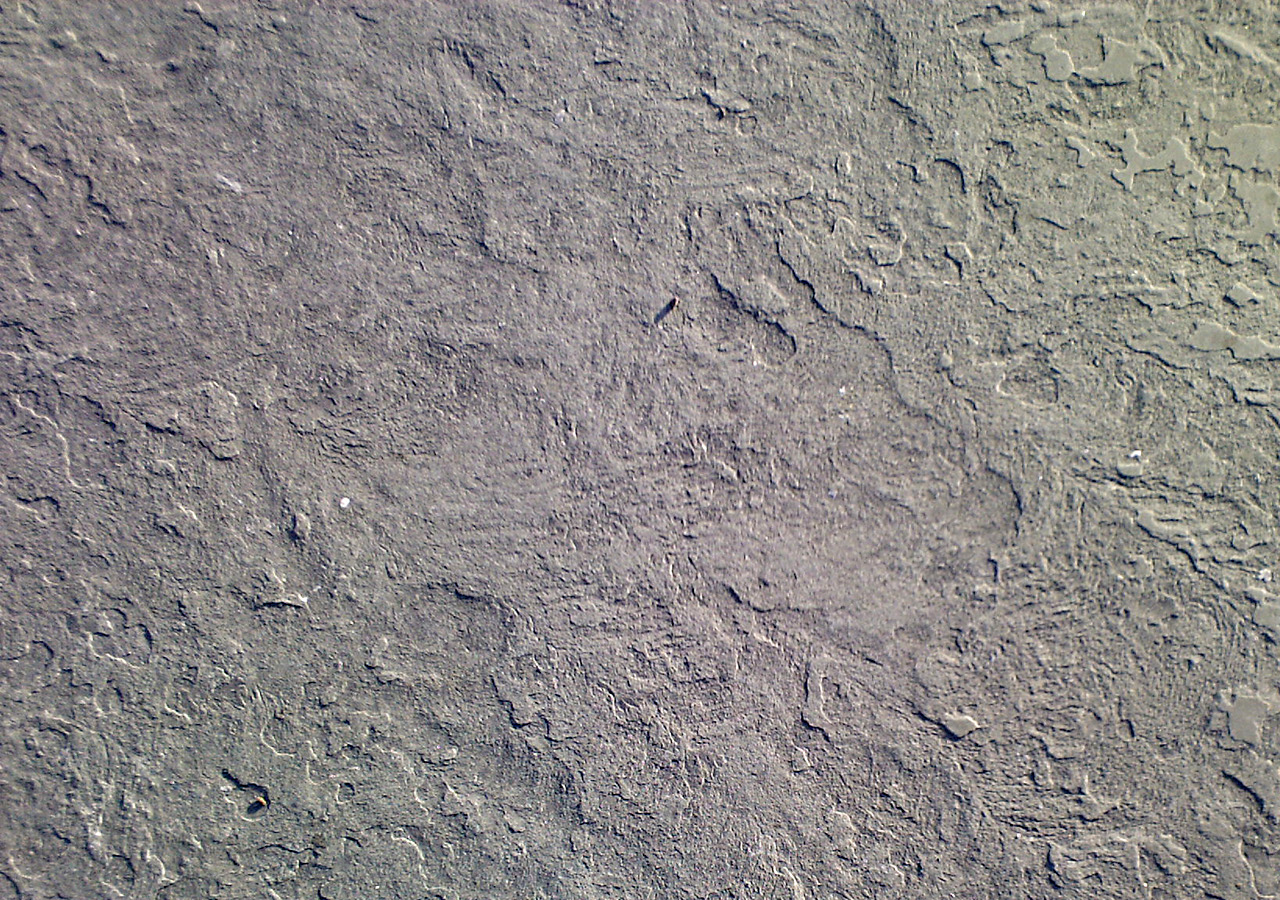
<file: Moonville Web/index.html>
<!DOCTYPE html>
<html>
	<head>
		<title>Moonville - KSC</title>
		<link rel="stylesheet" type="text/css" href="reset.css"/>
		<link rel="stylesheet" type="text/css" href="style.css"/>
	</head
	<body>
		<canvas id="boundary"></canvas>
	</body>
</html>
</file>
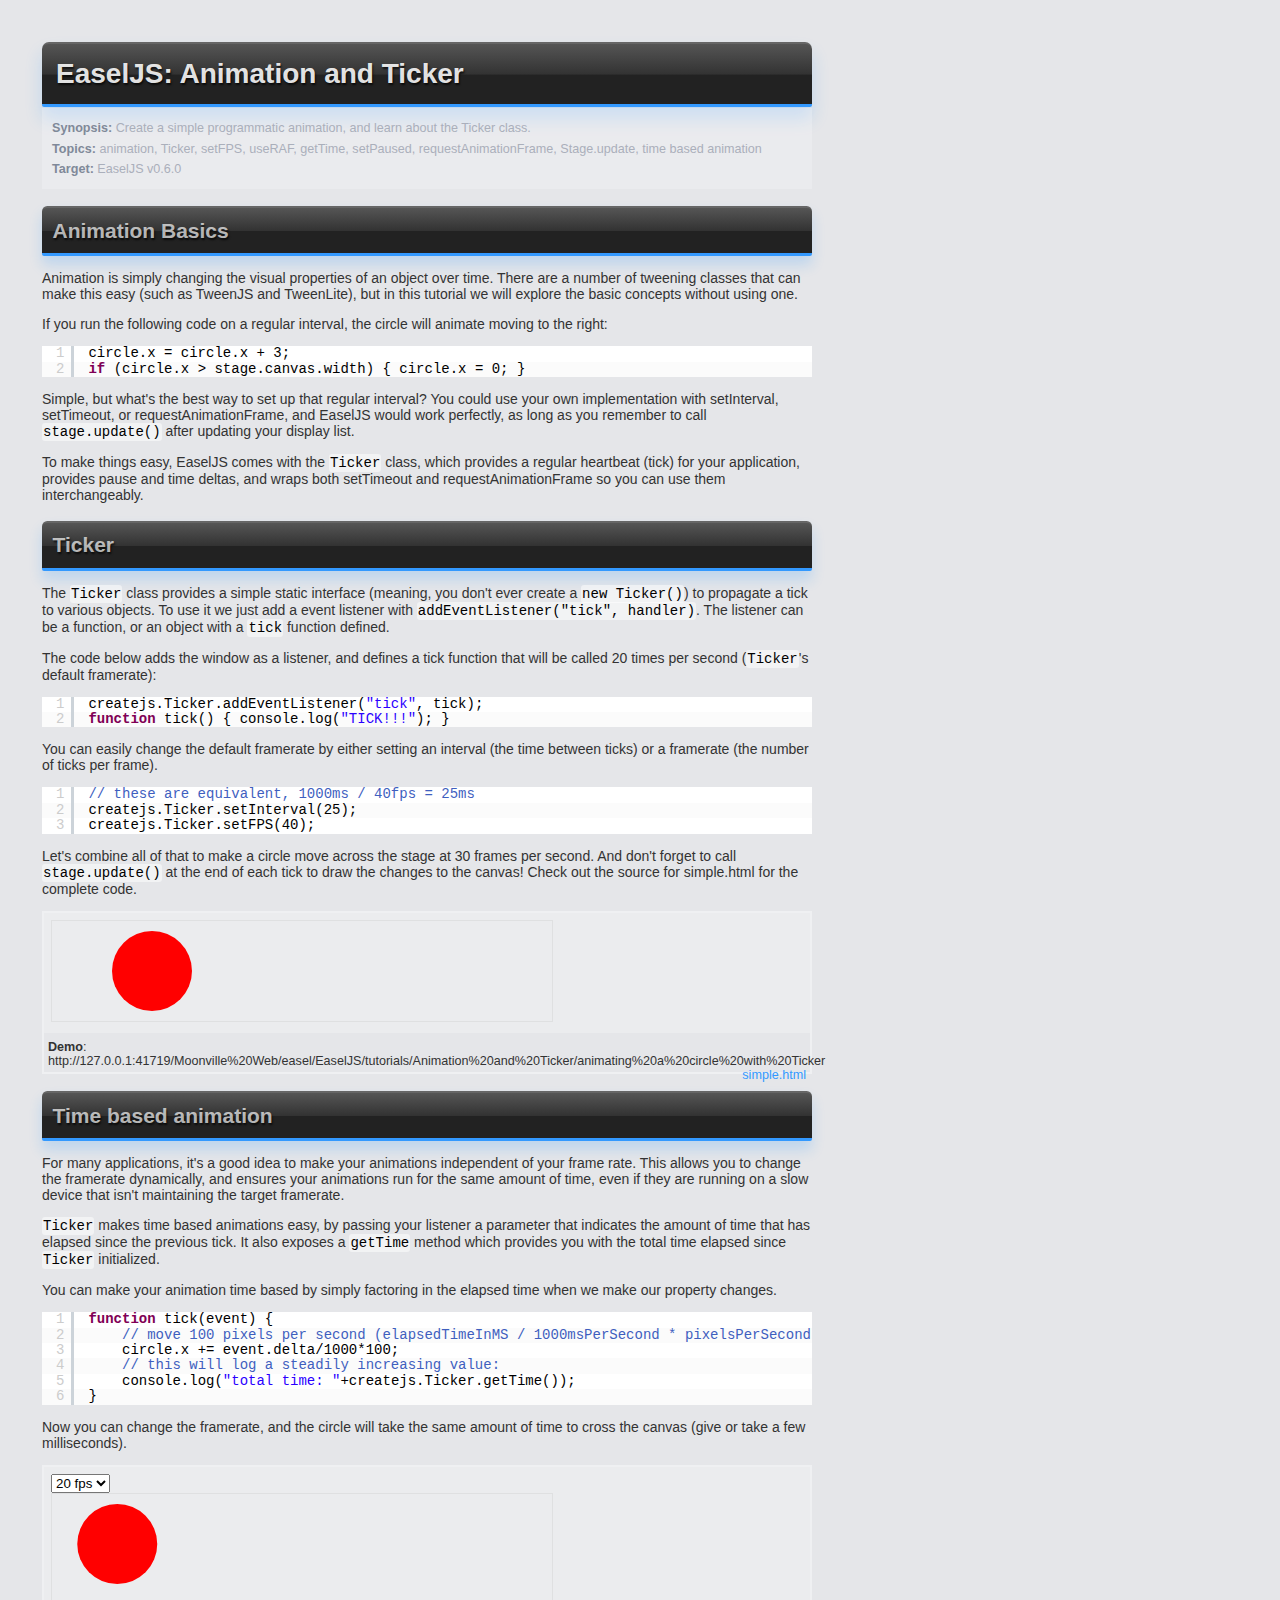
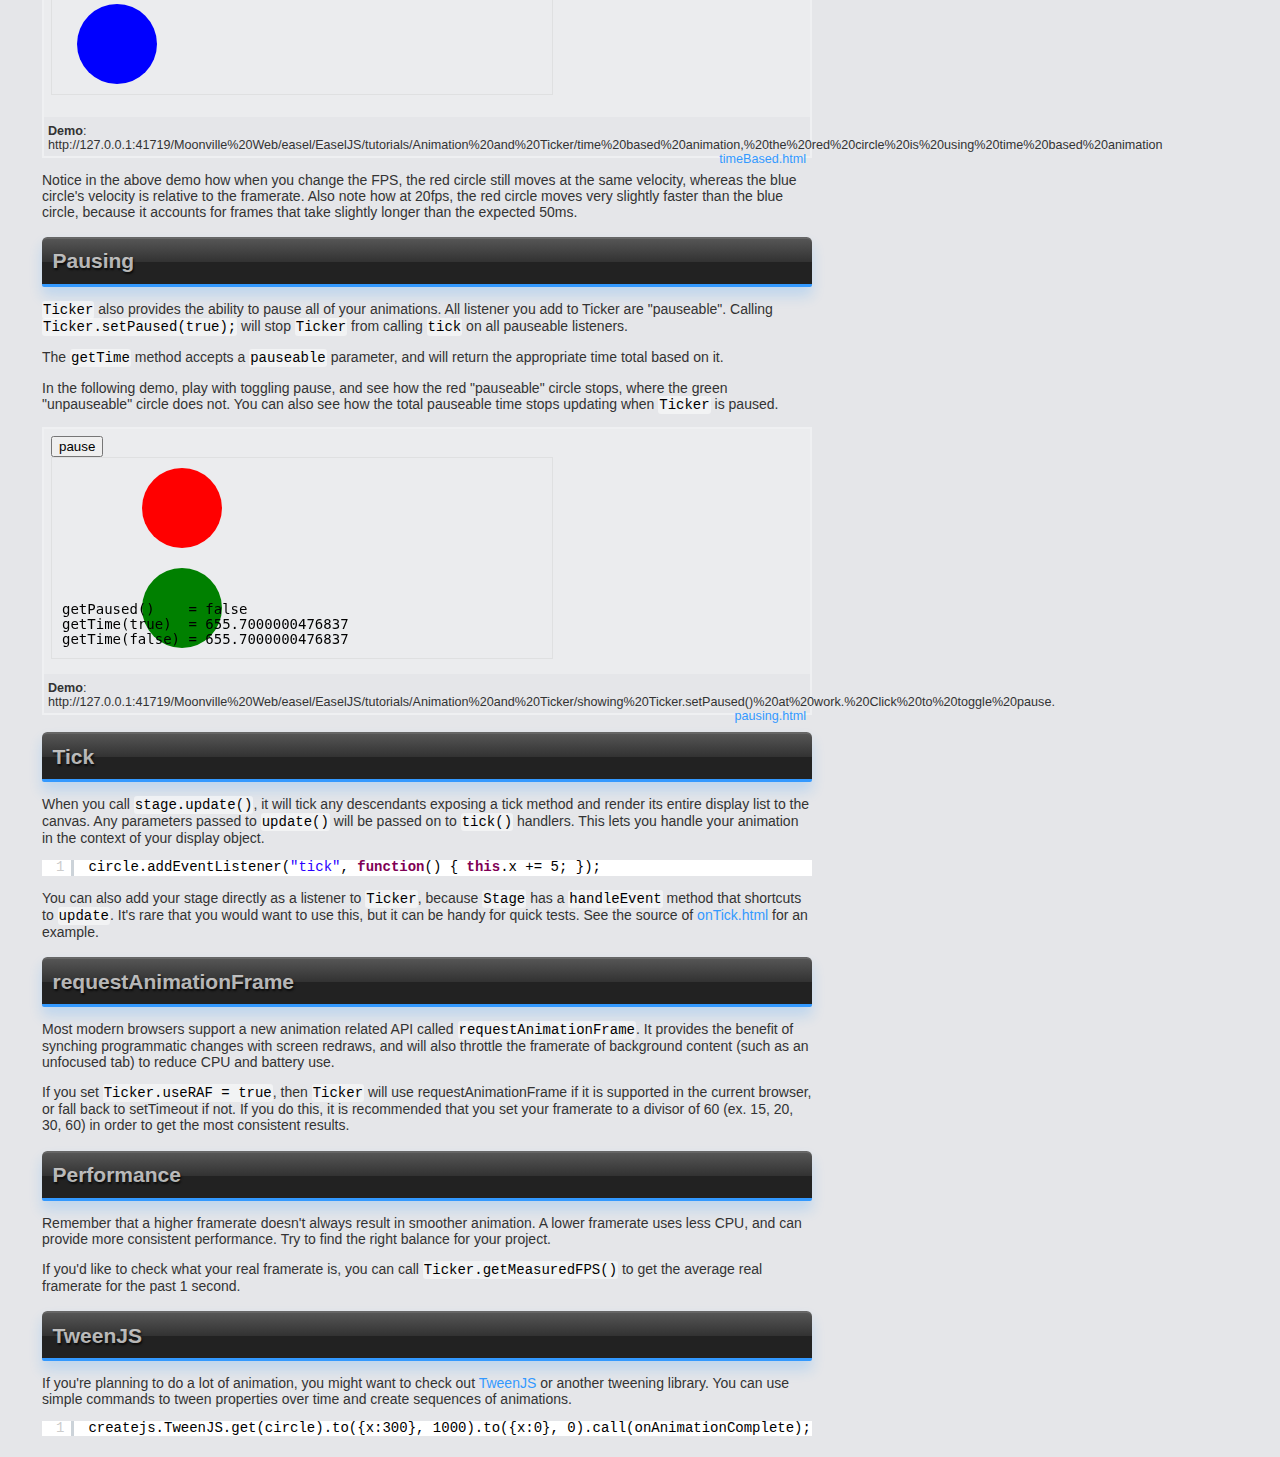
<file: Moonville Web/easel/EaselJS/tutorials/Animation and Ticker/index.html>
<!DOCTYPE html>
<html>
<head>
	<meta http-equiv="Content-Type" content="text/html; charset=UTF-8">
	<title>EaselJS Tutorial: Animation and Ticker</title>
	<link href="../shared/tutorial.css" rel="stylesheet" type="text/css">
	<script src="../shared/tutorial.js"></script>
	
	<!-- SyntaxHighlighter-->
	<script src="../shared/SyntaxHighlighter/shCore.js"></script>
	<script src="../shared/SyntaxHighlighter/shBrushJScript.js"></script>
	<script src="../shared/SyntaxHighlighter/shBrushXml.js"></script>
	<link href="../shared/SyntaxHighlighter/shCore.css" rel="stylesheet" type="text/css">
	<link href="../shared/SyntaxHighlighter/shThemeCreateJS.css" rel="stylesheet" type="text/css">
</head>
	
<body onLoad="initTutorial();">
	<article>
		<header>
			<h1>EaselJS: Animation and Ticker</h1>
			<p>
				<strong>Synopsis:</strong> Create a simple programmatic animation, and learn about the Ticker class.<br>
				<strong>Topics:</strong> animation, Ticker, setFPS, useRAF, getTime, setPaused, requestAnimationFrame, Stage.update, time based animation<br>
				<strong>Target:</strong> EaselJS v0.6.0
			</p>
		</header>
		
		<section>
			<header>
				<h2>Animation Basics</h2>
			</header>
			<p>
				Animation is simply changing the visual properties of an object over time. There are a number of tweening classes that can make this easy (such as TweenJS and TweenLite), but in this tutorial we will explore the basic concepts without using one.
			</p>
			<p>
				If you run the following code on a regular interval, the circle will animate moving to the right:
			</p>
			<textarea class="brush: js;" readonly>
circle.x = circle.x + 3;
if (circle.x > stage.canvas.width) { circle.x = 0; }
			</textarea>
			<p>
				Simple, but what's the best way to set up that regular interval? You could use your own implementation with setInterval, setTimeout, or requestAnimationFrame, and EaselJS would work perfectly, as long as you remember to call <code>stage.update()</code> after updating your display list.
			</p>
			<p>
				To make things easy, EaselJS comes with the <code>Ticker</code> class, which provides a regular heartbeat (tick) for your application, provides pause and time deltas, and wraps both setTimeout and requestAnimationFrame so you can use them interchangeably.
			</p>
		</section>
		
		<section>
			<header>
				<h2>Ticker</h2>
			</header>
			<p>
				The <code>Ticker</code> class provides a simple static interface (meaning, you don't ever create a <code>new Ticker()</code>) to propagate a tick to various objects. To use it we just add a event listener with <code>addEventListener("tick", handler)</code>. The listener can be a function, or an object with a <code>tick</code> function defined.
			</p>
			<p>
				The code below adds the window as a listener, and defines a tick function that will be called 20 times per second (<code>Ticker</code>'s default framerate):
			<textarea class="brush: js;" readonly>
createjs.Ticker.addEventListener("tick", tick);
function tick() { console.log("TICK!!!"); }
			</textarea>
			<p>
				You can easily change the default framerate by either setting an interval (the time between ticks) or a framerate (the number of ticks per frame).
			</p>
			<textarea class="brush: js;" readonly>
// these are equivalent, 1000ms / 40fps = 25ms
createjs.Ticker.setInterval(25);
createjs.Ticker.setFPS(40);
			</textarea>
			<p>
				Let's combine all of that to make a circle move across the stage at 30 frames per second. And don't forget to call <code>stage.update()</code> at the end of each tick to draw the changes to the canvas! Check out the source for simple.html for the complete code.
			</p>
			<iframe src="simple.html" class="demo" longDesc="animating a circle with Ticker" width="100%" height="120px"></iframe>
		</section>
		
		<section>
			<header>
				<h2>Time based animation</h2>
			</header>
			<p>
				For many applications, it's a good idea to make your animations independent of your frame rate. This allows you to change the framerate dynamically, and ensures your animations run for the same amount of time, even if they are running on a slow device that isn't maintaining the target framerate.
			</p>
			<p>
				<code>Ticker</code> makes time based animations easy, by passing your listener a parameter that indicates the amount of time that has elapsed since the previous tick. It also exposes a <code>getTime</code> method which provides you with the total time elapsed since <code>Ticker</code> initialized.
			</p>
				You can make your animation time based by simply factoring in the elapsed time when we make our property changes.
			<textarea class="brush: js;" readonly>
function tick(event) {
	// move 100 pixels per second (elapsedTimeInMS / 1000msPerSecond * pixelsPerSecond):
	circle.x += event.delta/1000*100;
	// this will log a steadily increasing value:
	console.log("total time: "+createjs.Ticker.getTime());
}
			</textarea>
			<p>
				Now you can change the framerate, and the circle will take the same amount of time to cross the canvas (give or take a few milliseconds).
			</p>
			<iframe src="timeBased.html" class="demo" longDesc="time based animation, the red circle is using time based animation" width="100%" height="250px"></iframe>
			<p>
				Notice in the above demo how when you change the FPS, the red circle still moves at the same velocity, whereas the blue circle's velocity is relative to the framerate. Also note how at 20fps, the red circle moves very slightly faster than the blue circle, because it accounts for frames that take slightly longer than the expected 50ms.
			</p>
		</section>
			
		<section>
			<header>
				<h2>Pausing</h2>
			</header>
			<p>
				<code>Ticker</code> also provides the ability to pause all of your animations. All listener you add to Ticker are "pauseable". Calling <code>Ticker.setPaused(true);</code> will stop <code>Ticker</code> from calling <code>tick</code> on all pauseable listeners.
			</p>
			<p>
				The <code>getTime</code> method accepts a <code>pauseable</code> parameter, and will return the appropriate time total based on it.
			</p>
			<p>
				In the following demo, play with toggling pause, and see how the red "pauseable" circle stops, where the green "unpauseable" circle does not. You can also see how the total pauseable time stops updating when <code>Ticker</code> is paused.
			</p>
			<iframe src="pausing.html" class="demo" longDesc="showing Ticker.setPaused() at work. Click to toggle pause." width="100%" height="245px"></iframe>
		</section>
		
		<section>
			<header>
				<h2>Tick</h2>
			</header>
			<p>
				When you call <code>stage.update()</code>, it will tick any descendants exposing a tick method and render
                its entire display list to the canvas. Any parameters passed to <code>update()</code> will be passed on to
                <code>tick()</code> handlers. This lets you handle your animation in the context of your display object.
			</p>
			<textarea class="brush: js;" readonly>
circle.addEventListener("tick", function() { this.x += 5; });
			</textarea>
			<p>
				You can also add your stage directly as a listener to <code>Ticker</code>, because <code>Stage</code>
                has a <code>handleEvent</code> method that shortcuts to <code>update</code>. It's rare that you would
                want to use this, but it can be handy for quick tests. See the source of <a href="onTick.html">onTick.html</a> for an example.
			</p>
		</section>
		
		<section>
			<header>
				<h2>requestAnimationFrame</h2>
			</header>
			<p>
				Most modern browsers support a new animation related API called <code>requestAnimationFrame</code>. It provides the benefit of synching programmatic changes with screen redraws, and will also throttle the framerate of background content (such as an unfocused tab) to reduce CPU and battery use.
			</p>
			<p>
				If you set <code>Ticker.useRAF = true</code>, then <code>Ticker</code> will use requestAnimationFrame if it is supported in the current browser, or fall back to setTimeout if not. If you do this, it is recommended that you set your framerate to a divisor of 60 (ex. 15, 20, 30, 60) in order to get the most consistent results.
			</p>
		</section>
		
		<section>
			<header>
				<h2>Performance</h2>
			</header>
			<p>
				Remember that a higher framerate doesn't always result in smoother animation. A lower framerate uses less CPU, and can provide more consistent performance. Try to find the right balance for your project.
			</p>
			<p>
				If you'd like to check what your real framerate is, you can call <code>Ticker.getMeasuredFPS()</code> to get the average real framerate for the past 1 second.
			</p>
		</section>
		
		<section>
			<header>
				<h2>TweenJS</h2>
			</header>
			<p>
				If you're planning to do a lot of animation, you might want to check out <a href="http://tweenjs.com"/>TweenJS</a> or another tweening library. You can use simple commands to tween properties over time and create sequences of animations.
			</p>
			<textarea class="brush: js;" readonly>
createjs.TweenJS.get(circle).to({x:300}, 1000).to({x:0}, 0).call(onAnimationComplete);
			</textarea>
		</section>
		
	</article>
</body>
</html>
</file>
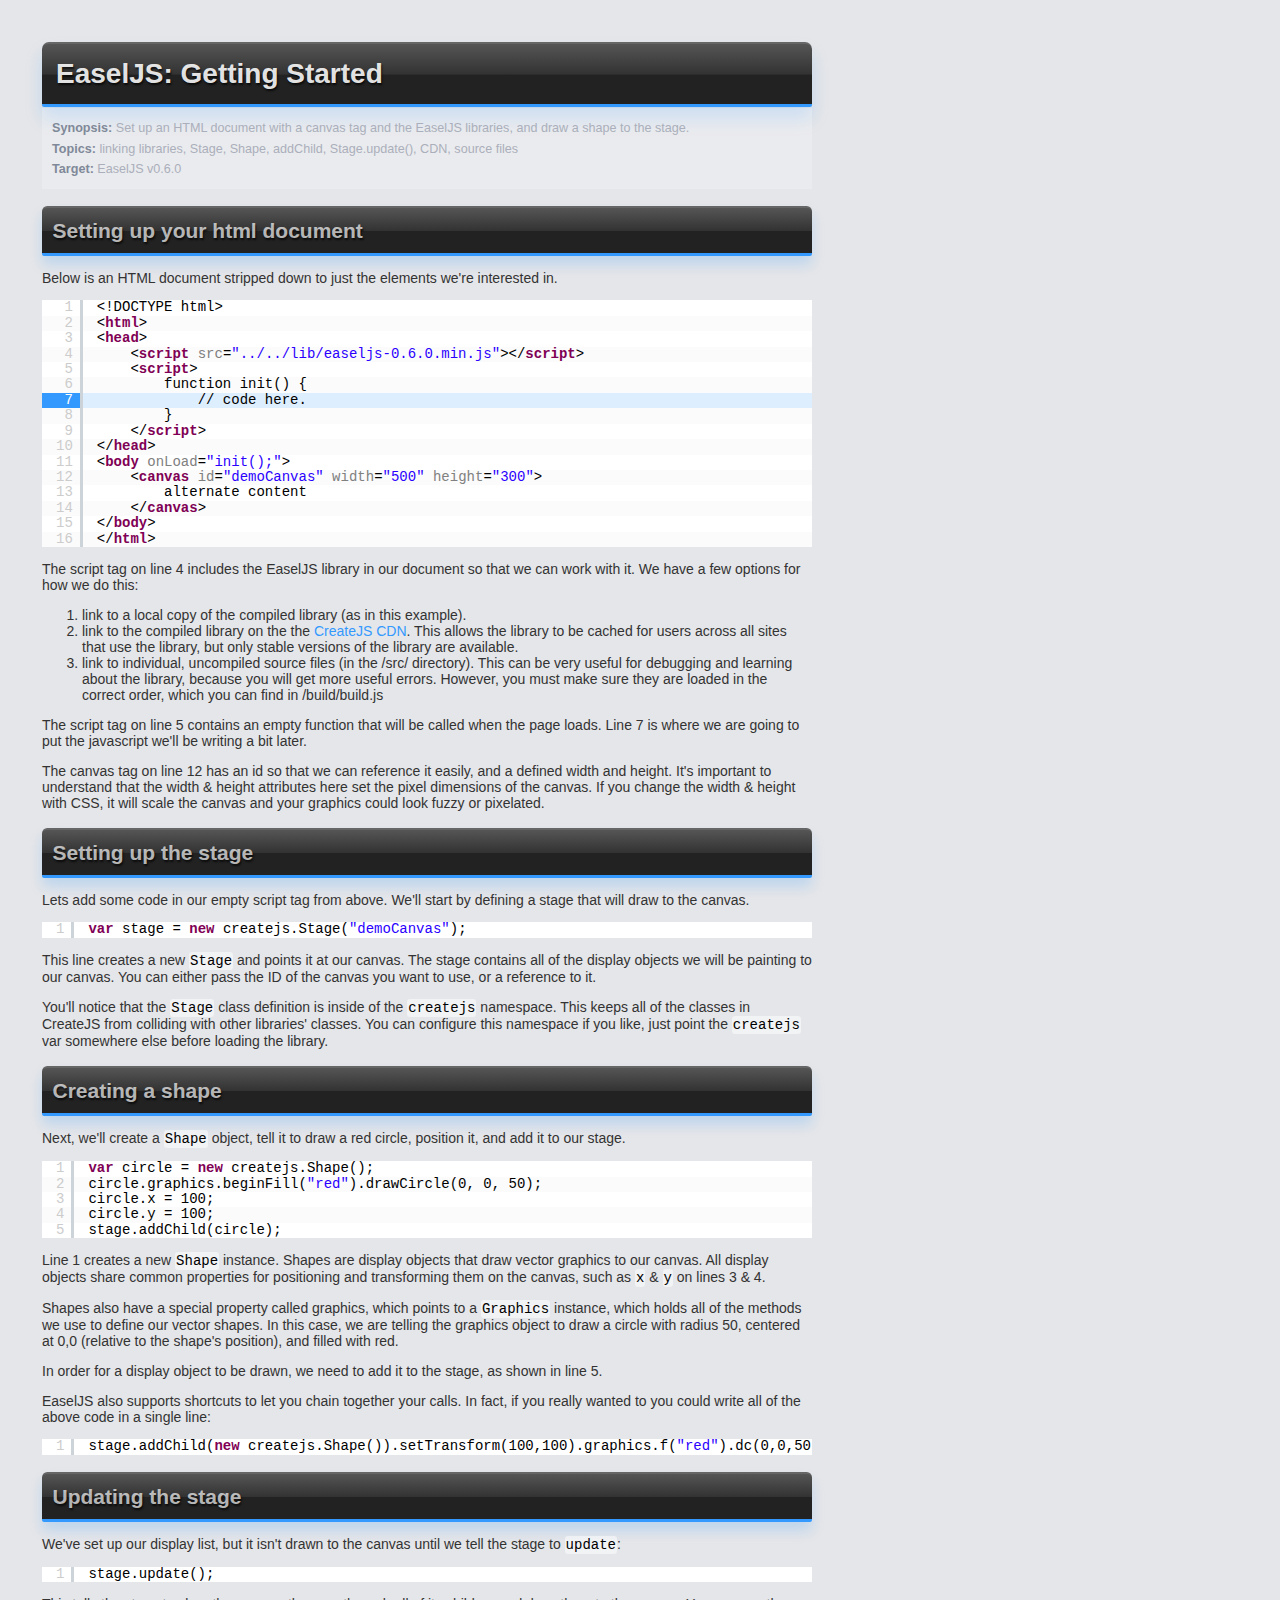
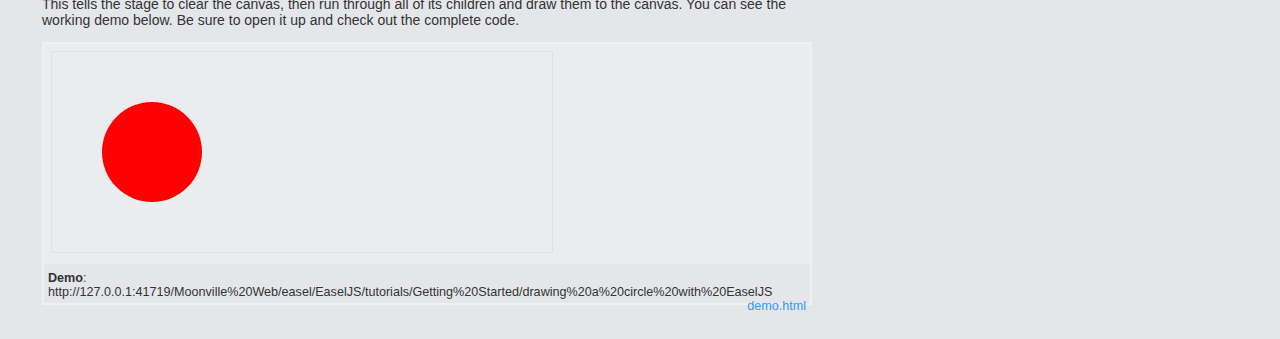
<file: Moonville Web/easel/EaselJS/tutorials/Getting Started/index.html>
<!DOCTYPE html>
<html>
<head>
	<meta http-equiv="Content-Type" content="text/html; charset=UTF-8">
	<title>EaselJS Tutorial: Getting Started</title>
	<link href="../shared/tutorial.css" rel="stylesheet" type="text/css">
	<script src="../shared/tutorial.js"></script>
	
	<!-- SyntaxHighlighter-->
	<script src="../shared/SyntaxHighlighter/shCore.js"></script>
	<script src="../shared/SyntaxHighlighter/shBrushJScript.js"></script>
	<script src="../shared/SyntaxHighlighter/shBrushXml.js"></script>
	<link href="../shared/SyntaxHighlighter/shCore.css" rel="stylesheet" type="text/css">
	<link href="../shared/SyntaxHighlighter/shThemeCreateJS.css" rel="stylesheet" type="text/css">
</head>
	
<body onLoad="initTutorial();">
	<article>
		<header>
			<h1>EaselJS: Getting Started</h1>
			<p>
				<strong>Synopsis:</strong> Set up an HTML document with a canvas tag and the EaselJS libraries, and draw a shape to the stage.<br>
				<strong>Topics:</strong> linking libraries, Stage, Shape, addChild, Stage.update(), CDN, source files<br>
				<strong>Target:</strong> EaselJS v0.6.0
			</p>
		</header>
		
		<section>
			<header>
				<h2>Setting up your html document</h2>
			</header>
			<p>
				Below is an HTML document stripped down to just the elements we're interested in.
			</p>
			<textarea class="brush: xml; highlight: [7];" readonly>
<!DOCTYPE html>
<html>
<head>
	<script src="../../lib/easeljs-0.6.0.min.js"></script>
	<script>
		function init() {
			// code here.
		}
	</script>
</head>
<body onLoad="init();">
	<canvas id="demoCanvas" width="500" height="300">
		alternate content
	</canvas>
</body>
</html>
			</textarea>
			<p>
				The script tag on line 4 includes the EaselJS library in our document so that we can work with it. We have a few options for how we do this:<ol>
				<li> link to a local copy of the compiled library (as in this example).</li>
				<li> link to the compiled library on the the <a href="http://code.createjs.com">CreateJS CDN</a>. This allows the library to be cached for users across all sites that use the library, but only stable versions of the library are available.</li>
				<li> link to individual, uncompiled source files (in the /src/ directory). This can be very useful for debugging and learning about the library, because you will get more useful errors. However, you must make sure they are loaded in the correct order, which you can find in /build/build.js</li>
				</ol>
			</p>
			<p>
				The script tag on line 5 contains an empty function that will be called when the page loads. Line 7 is where we are going to put the javascript we'll be writing a bit later.
			</p>
			<p>
				The canvas tag on line 12 has an id so that we can reference it easily, and a defined width and height. It's important to understand that the width & height attributes here set the pixel dimensions of the canvas. If you change the width & height with CSS, it will scale the canvas and your graphics could look fuzzy or pixelated.
			</p>
		</section>
		
		<section>
			<header>
				<h2>Setting up the stage</h2>
			</header>
			<p>
				Lets add some code in our empty script tag from above. We'll start by defining a stage that will draw to the canvas.</p>
			</p>
			<textarea class="brush: js;" readonly>
var stage = new createjs.Stage("demoCanvas");
			</textarea>
			<p>
				This line creates a new <code>Stage</code> and points it at our canvas. The stage contains all of the display objects we will be painting to our canvas. You can either pass the ID of the canvas you want to use, or a reference to it.
			</p>
			<p>
			You'll notice that the <code>Stage</code> class definition is inside of the <code>createjs</code> namespace. This keeps all of the classes in CreateJS from colliding with other libraries' classes. You can configure this namespace if you like, just point the <code>createjs</code> var somewhere else before loading the library.
			</p>
		</section>
		
		<section>
			<header>
				<h2>Creating a shape</h2>
			</header>
			<p>
				Next, we'll create a <code>Shape</code> object, tell it to draw a red circle, position it, and add it to our stage.
			</p>
			<textarea class="brush: js;" readonly>
var circle = new createjs.Shape();
circle.graphics.beginFill("red").drawCircle(0, 0, 50);
circle.x = 100;
circle.y = 100;
stage.addChild(circle);
			</textarea>
			<p>
				Line 1 creates a new <code>Shape</code> instance. Shapes are display objects that draw vector graphics to our canvas. All display objects share common properties for positioning and transforming them on the canvas, such as <code>x</code> & <code>y</code> on lines 3 & 4.
			</p><p>	
				Shapes also have a special property called graphics, which points to a <code>Graphics</code> instance, which holds all of the methods we use to define our vector shapes. In this case, we are telling the graphics object to draw a circle with radius 50, centered at 0,0 (relative to the shape's position), and filled with red.
			</p><p>
				In order for a display object to be drawn, we need to add it to the stage, as shown in line 5.
			</p><p>
				EaselJS also supports shortcuts to let you chain together your calls. In fact, if you really wanted to you could write all of the above code in a single line:
			</p>
			<textarea class="brush: js;" readonly>
stage.addChild(new createjs.Shape()).setTransform(100,100).graphics.f("red").dc(0,0,50);
			</textarea>
		</section>	
			
		<section>
			<header>
				<h2>Updating the stage</h2>
			</header>
			<p>
				We've set up our display list, but it isn't drawn to the canvas until we tell the stage to <code>update</code>:
			</p>
			<textarea class="brush: js;" readonly>
stage.update();
			</textarea>
			<p>
				This tells the stage to clear the canvas, then run through all of its children and draw them to the canvas. You can see the working demo below. Be sure to open it up and check out the complete code.
			</p>
			<iframe src="demo.html" class="demo" longDesc="drawing a circle with EaselJS" width="100%" height="220px"></iframe>
		</section>
		
	</article>
</body>
</html>
</file>
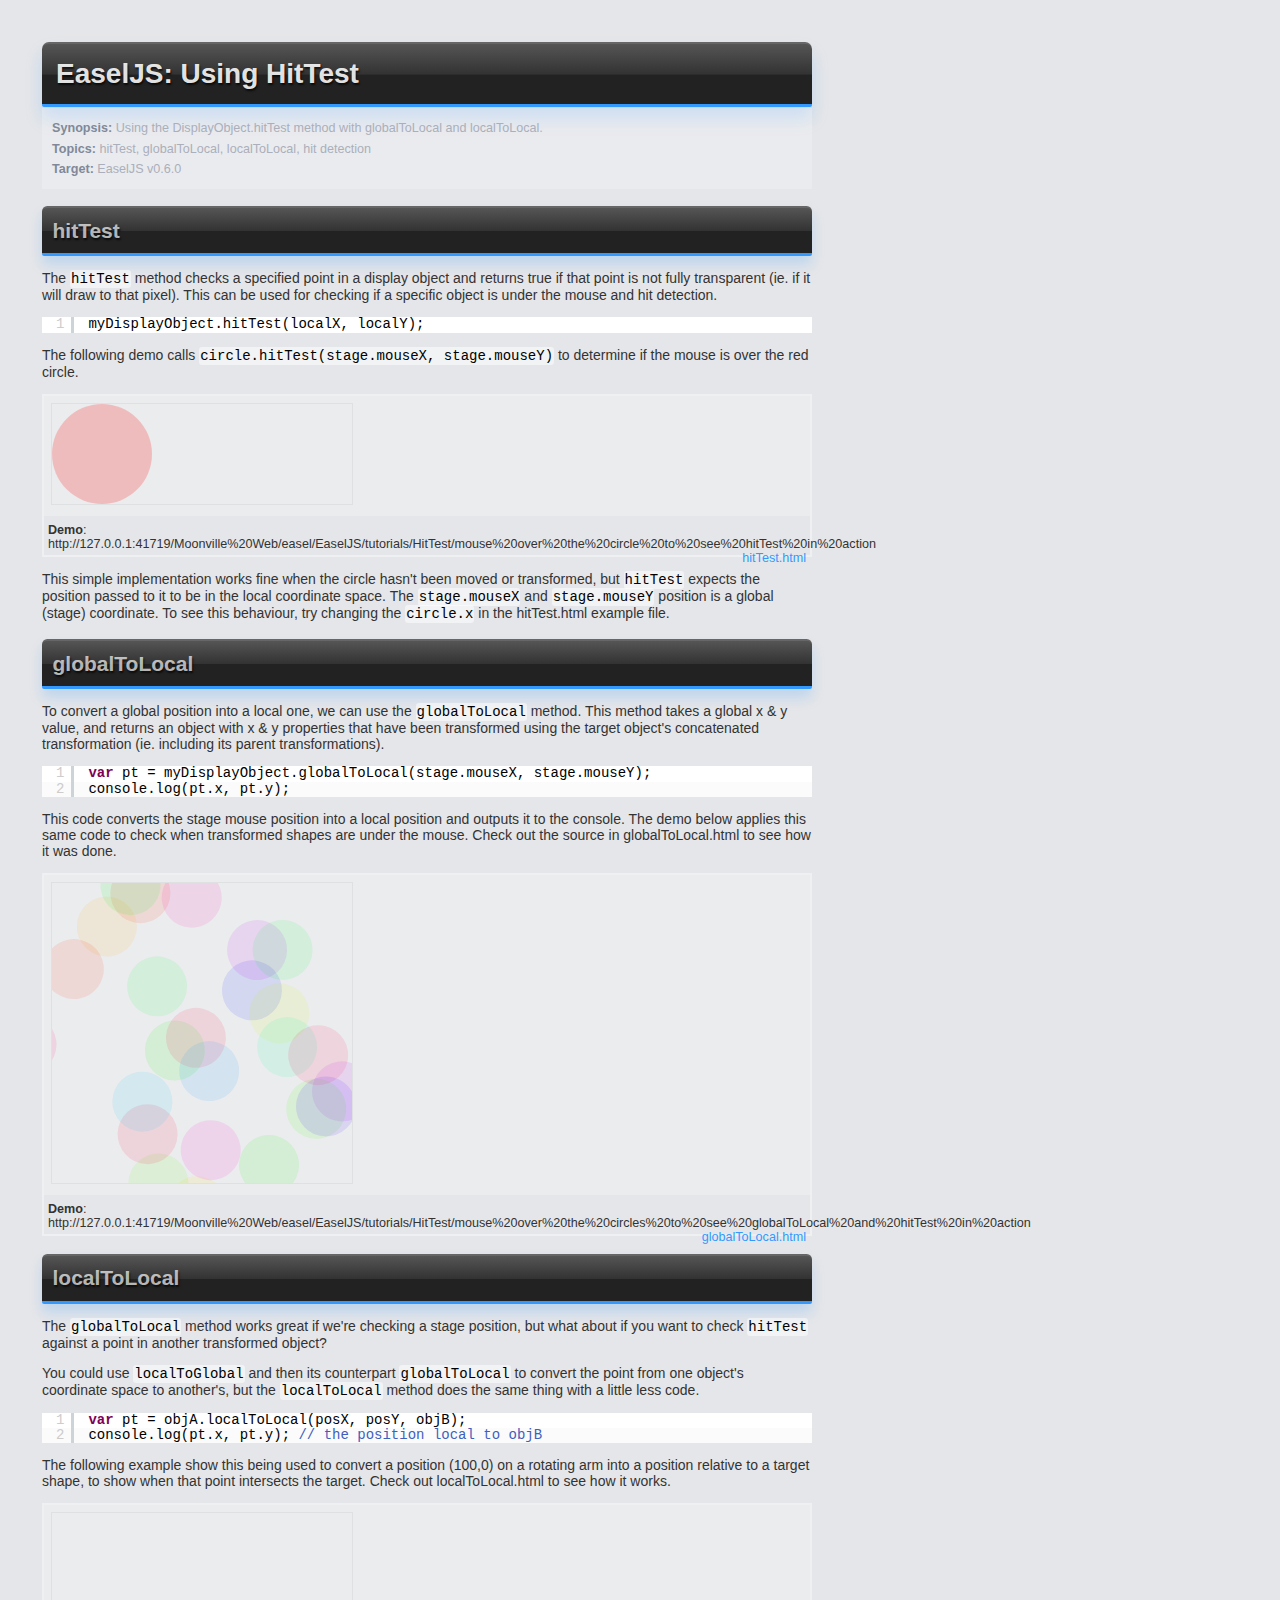
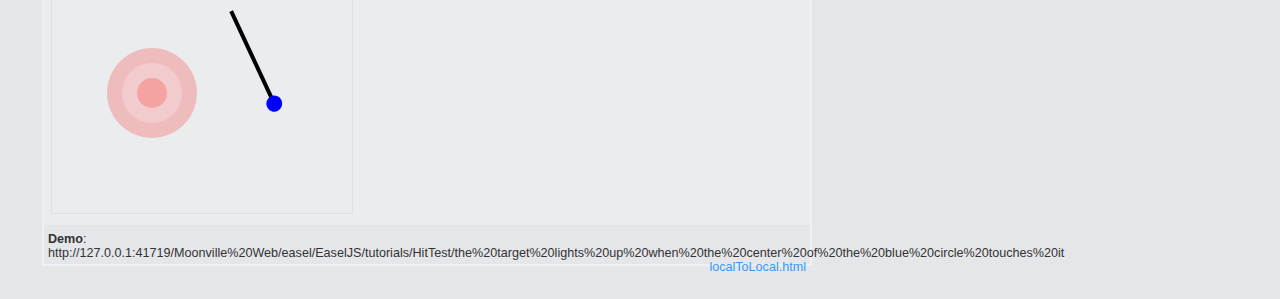
<file: Moonville Web/easel/EaselJS/tutorials/HitTest/index.html>
<!DOCTYPE html>
<html>
<head>
	<meta http-equiv="Content-Type" content="text/html; charset=UTF-8">
	<title>EaselJS Tutorial: Using hitTest</title>
	<link href="../shared/tutorial.css" rel="stylesheet" type="text/css">
	<script src="../shared/tutorial.js"></script>
	
	<!-- SyntaxHighlighter-->
	<script src="../shared/SyntaxHighlighter/shCore.js"></script>
	<script src="../shared/SyntaxHighlighter/shBrushJScript.js"></script>
	<script src="../shared/SyntaxHighlighter/shBrushXml.js"></script>
	<link href="../shared/SyntaxHighlighter/shCore.css" rel="stylesheet" type="text/css">
	<link href="../shared/SyntaxHighlighter/shThemeCreateJS.css" rel="stylesheet" type="text/css">
</head>
	
<body onLoad="initTutorial();">
	<article>
		<header>
			<h1>EaselJS: Using HitTest</h1>
			<p>
				<strong>Synopsis:</strong> Using the DisplayObject.hitTest method with globalToLocal and localToLocal.<br>
				<strong>Topics:</strong> hitTest, globalToLocal, localToLocal, hit detection<br>
				<strong>Target:</strong> EaselJS v0.6.0
			</p>
		</header>
		
		<section>
			<header>
				<h2>hitTest</h2>
			</header>
			<p>
				The <code>hitTest</code> method checks a specified point in a display object and returns true if that point is not fully transparent (ie. if it will draw to that pixel). This can be used for checking if a specific object is under the mouse and hit detection.
			</p>
			<textarea class="brush: js;" readonly>
myDisplayObject.hitTest(localX, localY);
			</textarea>
			<p>
				The following demo calls <code>circle.hitTest(stage.mouseX, stage.mouseY)</code> to determine if the mouse is over the red circle.
			</p>
			<iframe src="hitTest.html" class="demo" longdesc="mouse over the circle to see hitTest in action" width="100%" height="120px"></iframe>
			<p>
				This simple implementation works fine when the circle hasn't been moved or transformed, but <code>hitTest</code> expects the position passed to it to be in the local coordinate space. The <code>stage.mouseX</code> and <code>stage.mouseY</code> position is a global (stage) coordinate. To see this behaviour, try changing the <code>circle.x</code> in the hitTest.html example file.
			</p>
		</section>
			
		<section>
			<header>
				<h2>globalToLocal</h2>
			</header>
			<p>
				To convert a global position into a local one, we can use the <code>globalToLocal</code> method. This method takes a global x & y value, and returns an object with x & y properties that have been transformed using the target object's concatenated transformation (ie. including its parent transformations).
			</p>
			<textarea class="brush: js;" readonly>
var pt = myDisplayObject.globalToLocal(stage.mouseX, stage.mouseY);
console.log(pt.x, pt.y);
			</textarea>
			<p>
				This code converts the stage mouse position into a local position and outputs it to the console. The demo below applies this same code to check when transformed shapes are under the mouse. Check out the source in globalToLocal.html to see how it was done.
			</p>
			<iframe src="globalToLocal.html" class="demo" longdesc="mouse over the circles to see globalToLocal and hitTest in action" width="100%" height="320px"></iframe>
		</section>
		
		<section>
			<header>
				<h2>localToLocal</h2>
			</header>
			<p>
				The <code>globalToLocal</code> method works great if we're checking a stage position, but what about if you want to check <code>hitTest</code> against a point in another transformed object?
			</p>
			<p>
				You could use <code>localToGlobal</code> and then its counterpart <code>globalToLocal</code> to convert the point from one object's coordinate space to another's, but the <code>localToLocal</code> method does the same thing with a little less code.
			</p>
			<textarea class="brush: js;" readonly>
var pt = objA.localToLocal(posX, posY, objB);
console.log(pt.x, pt.y); // the position local to objB
			</textarea>
			<p>
				The following example show this being used to convert a position (100,0) on a rotating arm into a position relative to a target shape, to show when that point intersects the target. Check out localToLocal.html to see how it works.
			</p>
			
			<iframe src="localToLocal.html" class="demo" longDesc="the target lights up when the center of the blue circle touches it" width="100%" height="320px"></iframe>
		</section>
		
	</article>
</body>
</html>
</file>
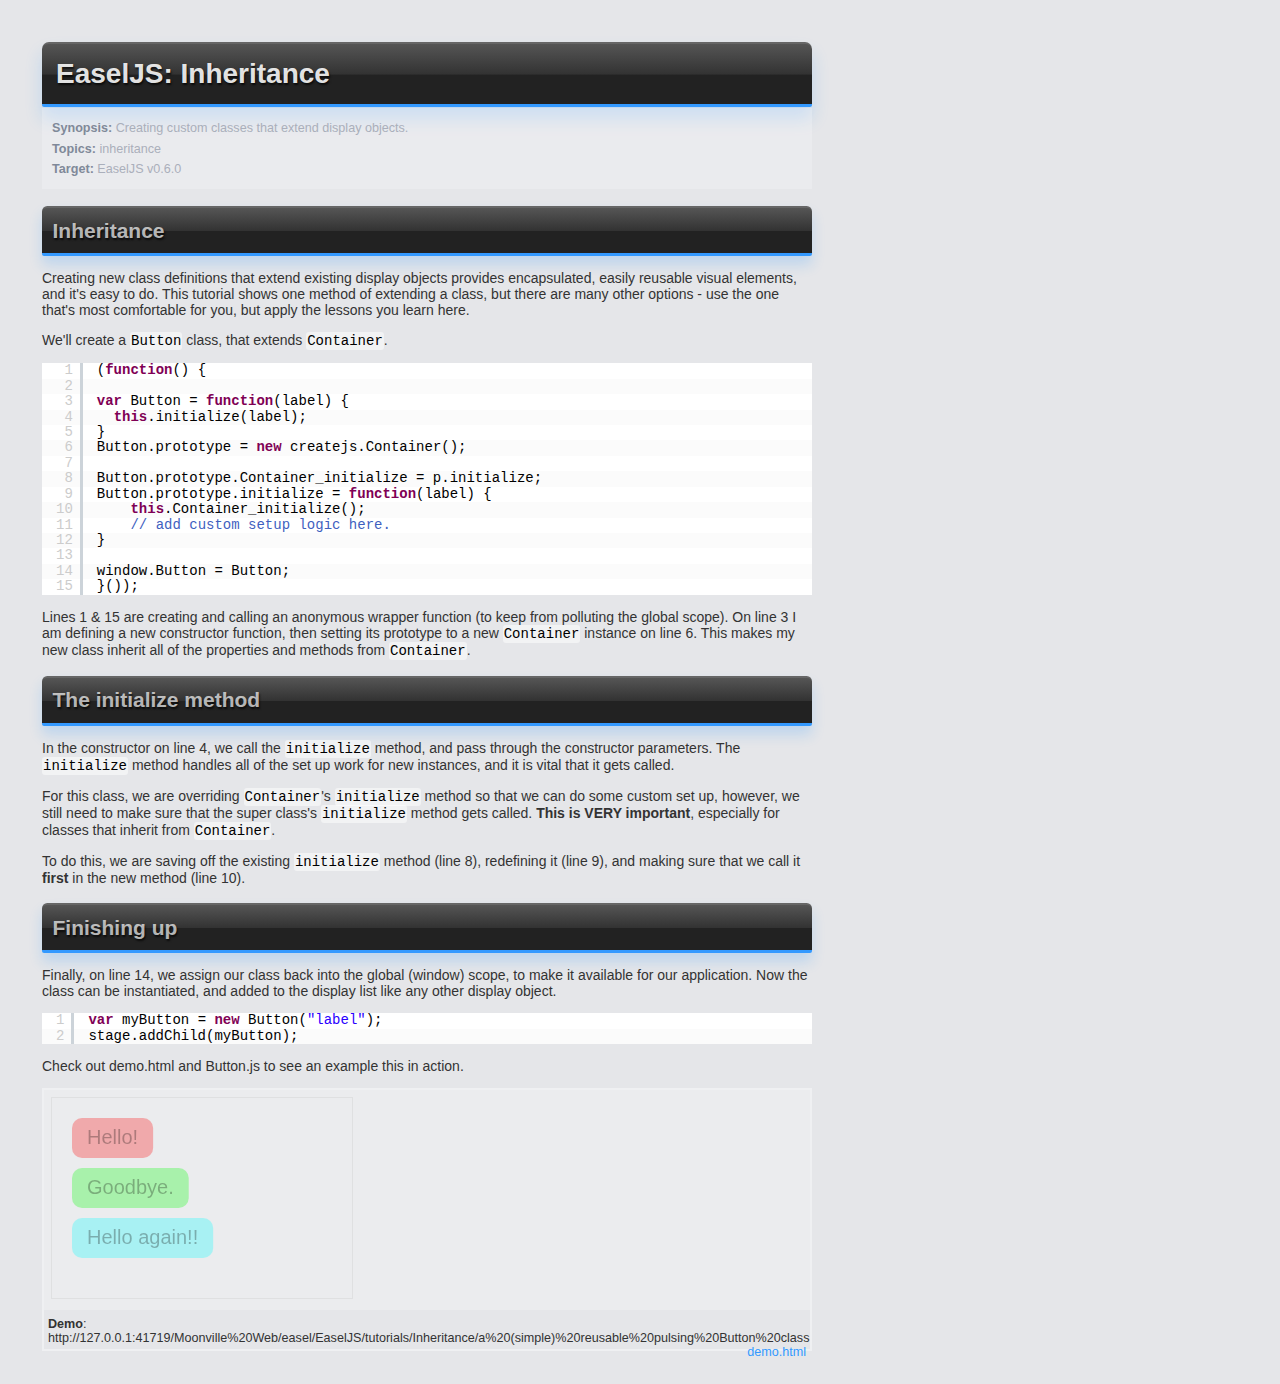
<file: Moonville Web/easel/EaselJS/tutorials/Inheritance/index.html>
<!DOCTYPE html>
<html>
<head>
	<meta http-equiv="Content-Type" content="text/html; charset=UTF-8">
	<title>EaselJS Tutorial: Inheritance</title>
	<link href="../shared/tutorial.css" rel="stylesheet" type="text/css">
	<script src="../shared/tutorial.js"></script>
	
	<!-- SyntaxHighlighter-->
	<script src="../shared/SyntaxHighlighter/shCore.js"></script>
	<script src="../shared/SyntaxHighlighter/shBrushJScript.js"></script>
	<script src="../shared/SyntaxHighlighter/shBrushXml.js"></script>
	<link href="../shared/SyntaxHighlighter/shCore.css" rel="stylesheet" type="text/css">
	<link href="../shared/SyntaxHighlighter/shThemeCreateJS.css" rel="stylesheet" type="text/css">
</head>
	
<body onLoad="initTutorial();">
	<article>
		<header>
			<h1>EaselJS: Inheritance</h1>
			<p>
				<strong>Synopsis:</strong> Creating custom classes that extend display objects.<br>
				<strong>Topics:</strong> inheritance<br>
				<strong>Target:</strong> EaselJS v0.6.0
			</p>
		</header>
		
		<section>
			<header>
				<h2>Inheritance</h2>
			</header>
			<p>
				Creating new class definitions that extend existing display objects provides encapsulated, easily reusable visual elements, and it's easy to do. This tutorial shows one method of extending a class, but there are many other options - use the one that's most comfortable for you, but apply the lessons you learn here.
			</p>
			<p>
				We'll create a <code>Button</code> class, that extends <code>Container</code>.
			</p>
			<textarea class="brush: js;" readonly>
(function() {

var Button = function(label) {
  this.initialize(label);
}
Button.prototype = new createjs.Container();

Button.prototype.Container_initialize = p.initialize;
Button.prototype.initialize = function(label) {
	this.Container_initialize();
	// add custom setup logic here.
}

window.Button = Button;
}());
			</textarea>
			<p>
				Lines 1 & 15 are creating and calling an anonymous wrapper function (to keep from polluting the global scope). On line 3 I am defining a new constructor function, then setting its prototype to a new <code>Container</code> instance on line 6. This makes my new class inherit all of the properties and methods from <code>Container</code>.
			</p>
		</section>
			
		<section>
			<header>
				<h2>The initialize method</h2>
			</header>
			
			<p>
				In the constructor on line 4, we call the <code>initialize</code> method, and pass through the constructor parameters. The <code>initialize</code> method handles all of the set up work for new instances, and it is vital that it gets called.
			</p>
			<p>
				For this class, we are overriding <code>Container</code>'s <code>initialize</code> method so that we can do some custom set up, however, we still need to make sure that the super class's <code>initialize</code> method gets called. <strong>This is VERY important</strong>, especially for classes that inherit from <code>Container</code>.
			</p>
			<p>
				To do this, we are saving off the existing <code>initialize</code> method (line 8), redefining it (line 9), and making sure that we call it <strong>first</strong> in the new method (line 10).
		</section>
			
		<section>
			<header>
				<h2>Finishing up</h2>
			</header>
			<p>
				Finally, on line 14, we assign our class back into the global (window) scope, to make it available for our application. Now the class can be instantiated, and added to the display list like any other display object.
			</p>
			<textarea class="brush: js;" readonly>
var myButton = new Button("label");
stage.addChild(myButton);
			</textarea>
			<p>
				Check out demo.html and Button.js to see an example this in action.
			</p>
			
			<iframe src="demo.html" class="demo" longDesc="a (simple) reusable pulsing Button class" width="100%" height="220px"></iframe>
		</section>
		
	</article>
</body>
</html>
</file>
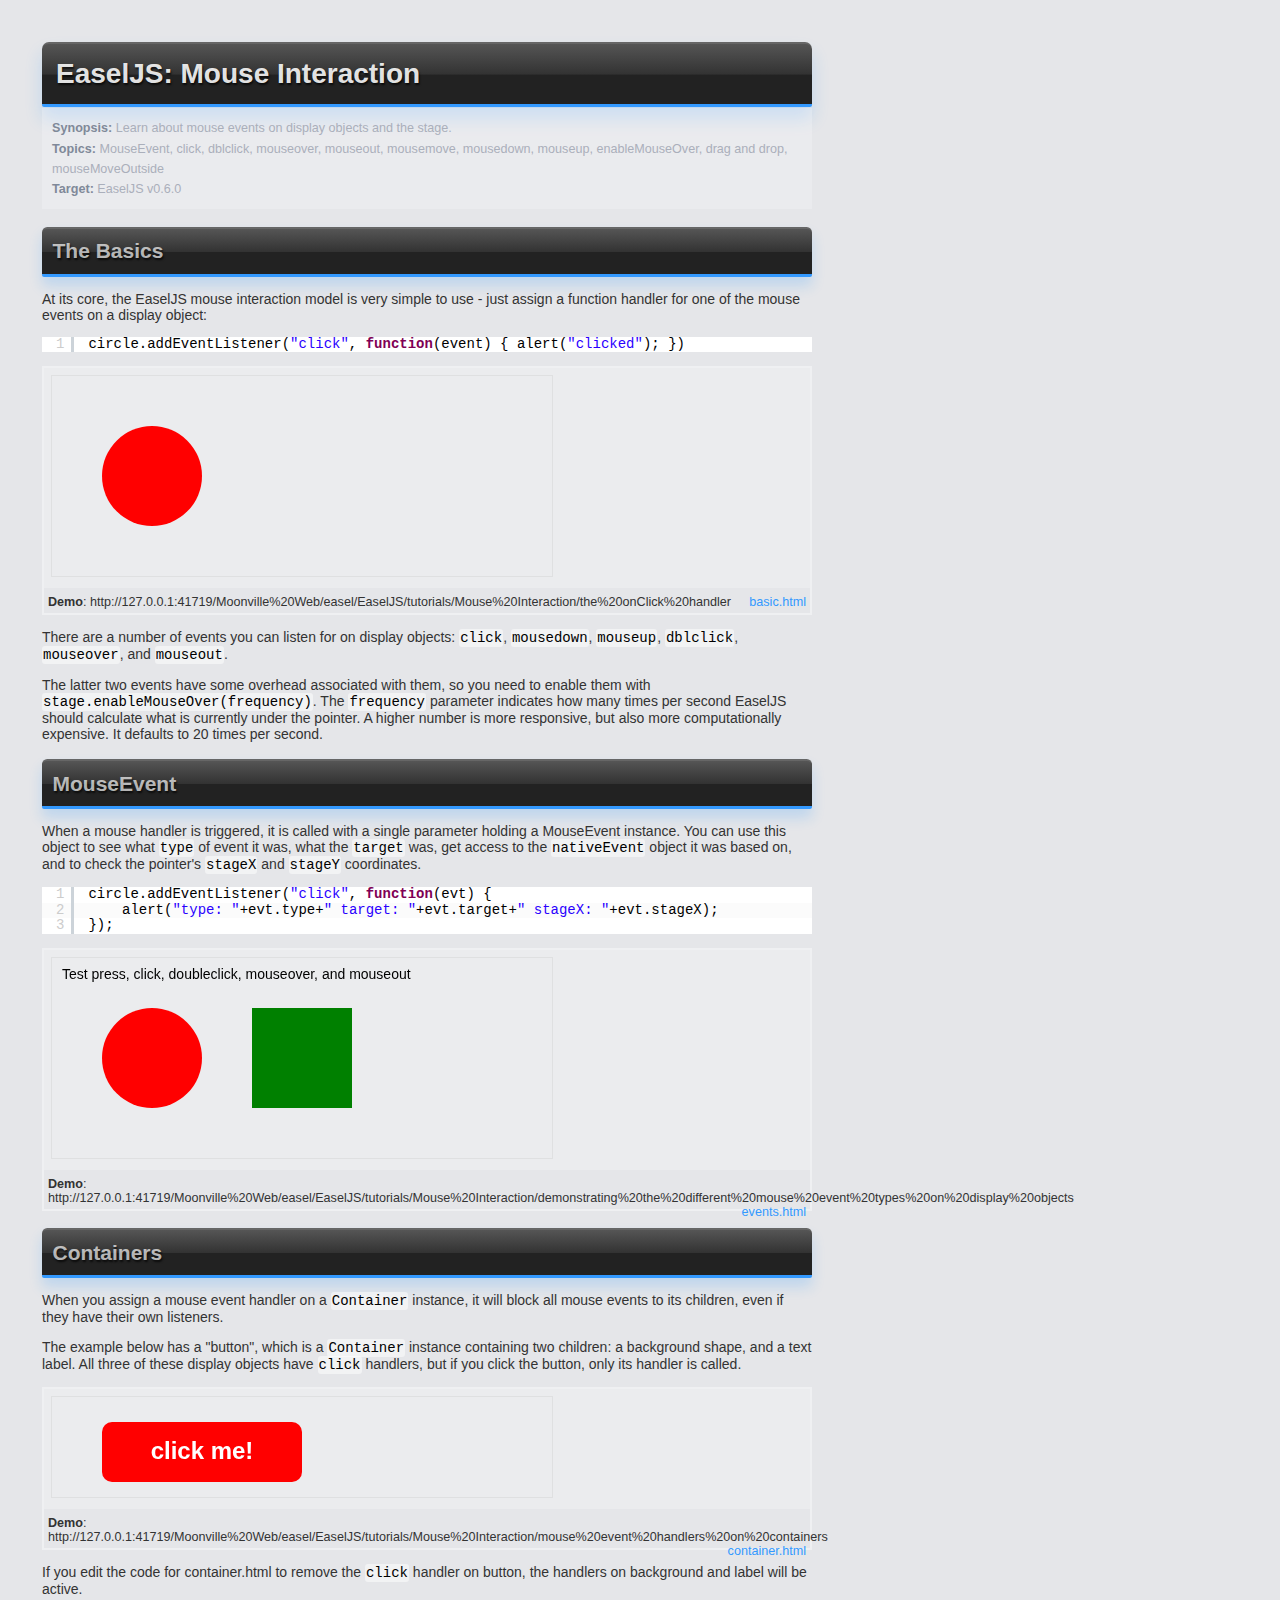
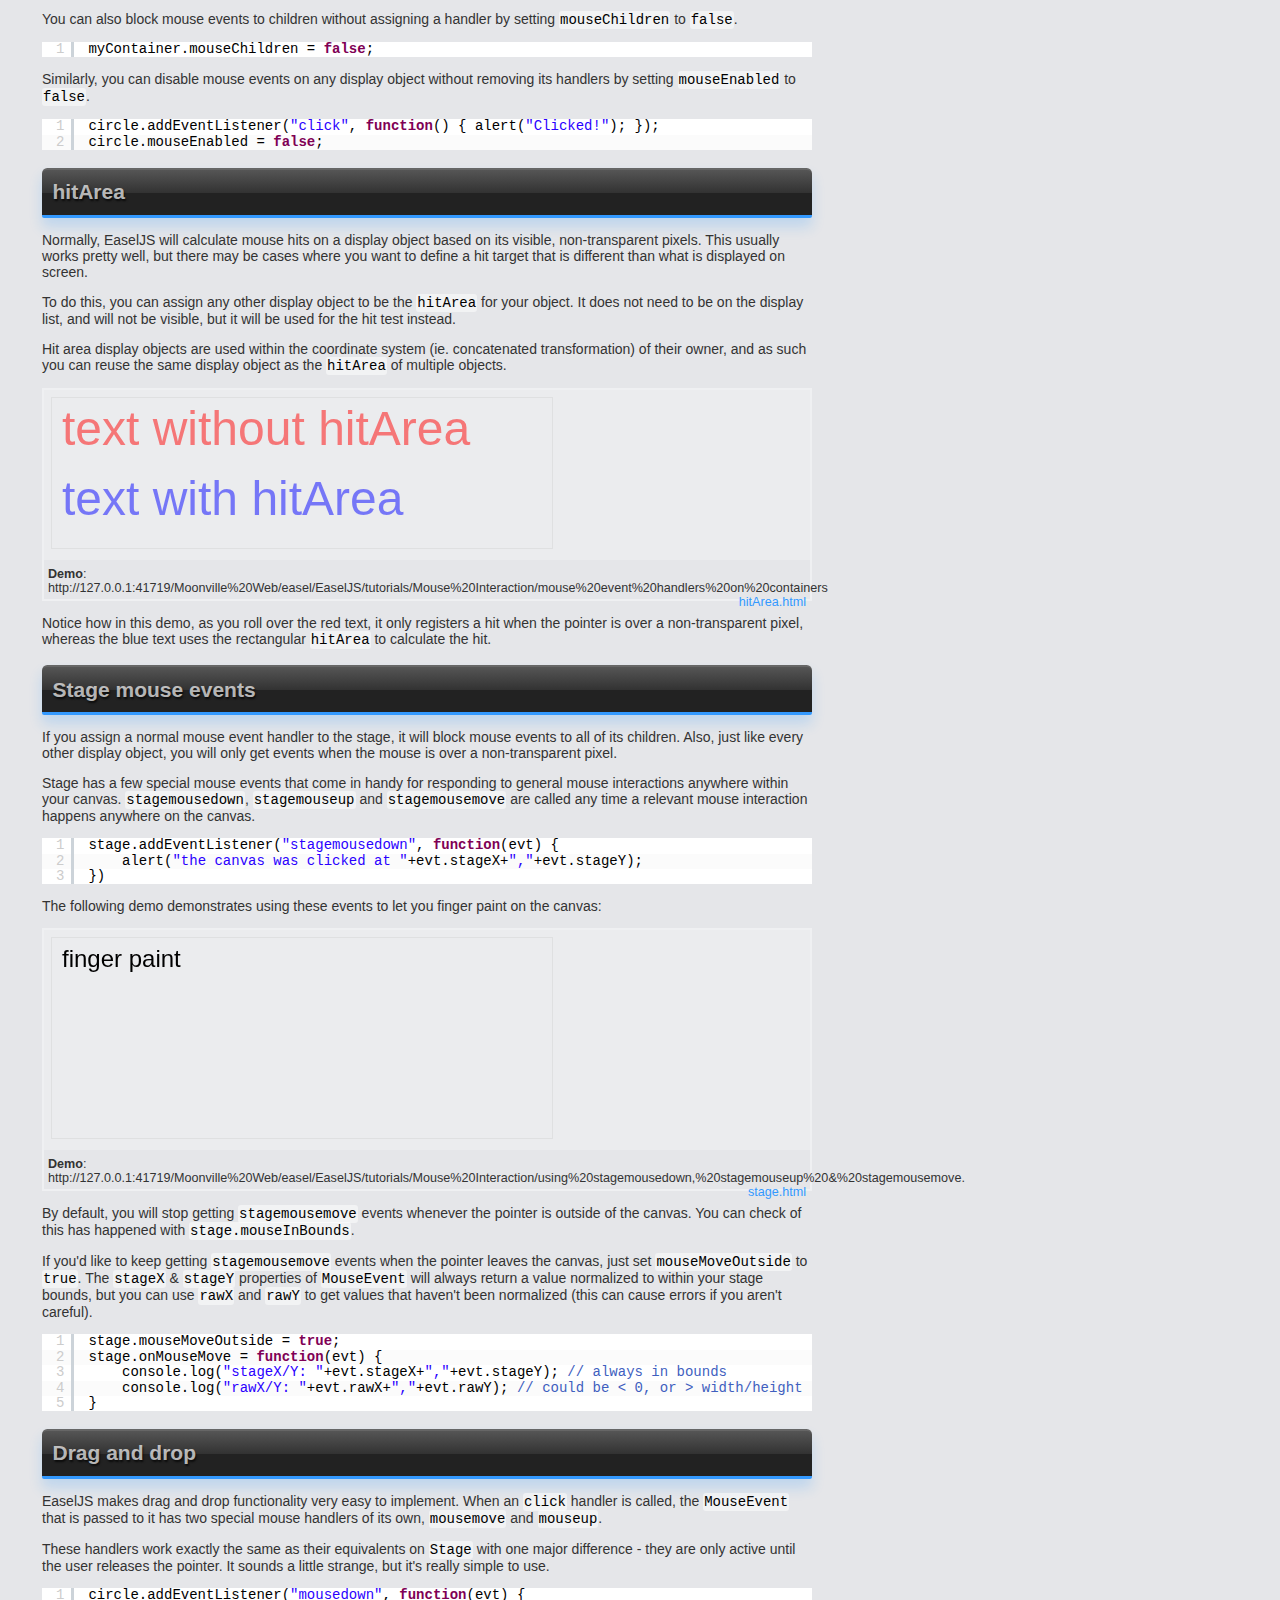
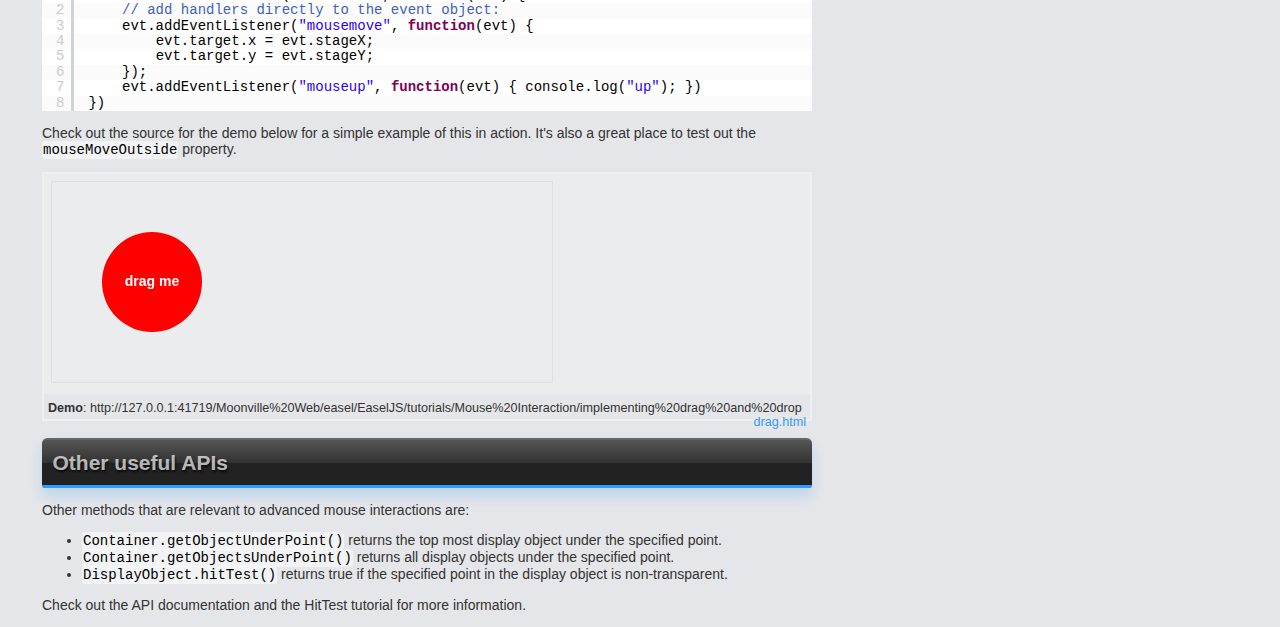
<file: Moonville Web/easel/EaselJS/tutorials/Mouse Interaction/index.html>
<!DOCTYPE html>
<html>
<head>
	<meta http-equiv="Content-Type" content="text/html; charset=UTF-8">
	<title>EaselJS Tutorial: Mouse Interaction</title>
	<link href="../shared/tutorial.css" rel="stylesheet" type="text/css">
	<script src="../shared/tutorial.js"></script>
	
	<!-- SyntaxHighlighter-->
	<script src="../shared/SyntaxHighlighter/shCore.js"></script>
	<script src="../shared/SyntaxHighlighter/shBrushJScript.js"></script>
	<script src="../shared/SyntaxHighlighter/shBrushXml.js"></script>
	<link href="../shared/SyntaxHighlighter/shCore.css" rel="stylesheet" type="text/css">
	<link href="../shared/SyntaxHighlighter/shThemeCreateJS.css" rel="stylesheet" type="text/css">
</head>
	
<body onLoad="initTutorial();">
	<article>
		<header>
			<h1>EaselJS: Mouse Interaction</h1>
			<p>
				<strong>Synopsis:</strong> Learn about mouse events on display objects and the stage.<br>
				<strong>Topics:</strong> MouseEvent, click, dblclick, mouseover, mouseout, mousemove, mousedown, mouseup, enableMouseOver, drag and drop, mouseMoveOutside<br>
				<strong>Target:</strong> EaselJS v0.6.0
			</p>
		</header>
		
		<section>
			<header>
				<h2>The Basics</h2>
			</header>
			<p>
				At its core, the EaselJS mouse interaction model is very simple to use - just assign a function handler for one of the mouse events on a display object:
			<textarea class="brush: js;" readonly>
circle.addEventListener("click", function(event) { alert("clicked"); })
			</textarea>
			</p>
			<iframe src="basic.html" class="demo" longDesc="the onClick handler" width="100%" height="220px"></iframe>
			<p>
				There are a number of events you can listen for on display objects: <code>click</code>, <code>mousedown</code>, <code>mouseup</code>, </code><code>dblclick</code>, <code>mouseover</code>, and <code>mouseout</code>.
			</p>
			<p>
				The latter two events have some overhead associated with them, so you need to enable them with <code>stage.enableMouseOver(frequency)</code>. The <code>frequency</code> parameter indicates how many times per second EaselJS should calculate what is currently under the pointer. A higher number is more responsive, but also more computationally expensive. It defaults to 20 times per second.
			</p>
		</section>
		
		<section>
			<header>
				<h2>MouseEvent</h2>
			</header>
			<p>
				When a mouse handler is triggered, it is called with a single parameter holding a MouseEvent instance. You can use this object to see what <code>type</code> of event it was, what the <code>target</code> was, get access to the <code>nativeEvent</code> object it was based on, and to check the pointer's <code>stageX</code> and <code>stageY</code> coordinates.
			<textarea class="brush: js;" readonly>
circle.addEventListener("click", function(evt) {
	alert("type: "+evt.type+" target: "+evt.target+" stageX: "+evt.stageX);
});
			</textarea>
			</p>
			<iframe src="events.html" class="demo" longDesc="demonstrating the different mouse event types on display objects" width="100%" height="220px"></iframe>
		</section>
		
		<section>
			<header>
				<h2>Containers</h2>
			</header>
			<p>
				When you assign a mouse event handler on a <code>Container</code> instance, it will block all mouse events to its children, even if they have their own listeners.
			</p>
			<p>
				The example below has a "button", which is a <code>Container</code> instance containing two children: a background shape, and a text label.
                All three of these display objects have <code>click</code> handlers, but if you click the button, only its handler is called.
			</p>
			<iframe src="container.html" class="demo" longDesc="mouse event handlers on containers" width="100%" height="120px"></iframe>
			<p>
				If you edit the code for container.html to remove the <code>click</code> handler on button, the handlers on background and label will be active.
			</p>
			<p>
				You can also block mouse events to children without assigning a handler by setting <code>mouseChildren</code> to <code>false</code>.
			<textarea class="brush: js;" readonly>
myContainer.mouseChildren = false;
			</textarea>
			</p>
			<p>
				Similarly, you can disable mouse events on any display object without removing its handlers by setting <code>mouseEnabled</code> to <code>false</code>.
			<textarea class="brush: js;" readonly>
circle.addEventListener("click", function() { alert("Clicked!"); });
circle.mouseEnabled = false;
			</textarea>
		</section>
		
		<section>
			<header>
				<h2>hitArea</h2>
			</header>
			<p>
				Normally, EaselJS will calculate mouse hits on a display object based on its visible, non-transparent pixels. This usually works pretty well, but there may be cases where you want to define a hit target that is different than what is displayed on screen.
			</p>
			<p>
				To do this, you can assign any other display object to be the <code>hitArea</code> for your object. It does not need to be on the display list, and will not be visible, but it will be used for the hit test instead.
			</p>
			<p>
				Hit area display objects are used within the coordinate system (ie. concatenated transformation) of their owner, and as such you can reuse the same display object as the <code>hitArea</code> of multiple objects.
			</p>
			<iframe src="hitArea.html" class="demo" longDesc="mouse event handlers on containers" width="100%" height="170px"></iframe>
			<p>
				Notice how in this demo, as you roll over the red text, it only registers a hit when the pointer is over a non-transparent pixel, whereas the blue text uses the rectangular <code>hitArea</code> to calculate the hit.
			</p>
		</section>
			
		<section>
			<header>
				<h2>Stage mouse events</h2>
			</header>
			<p>
				If you assign a normal mouse event handler to the stage, it will block mouse events to all of its children. Also, just like every other display object, you will only get events when the mouse is over a non-transparent pixel.
			</p>
			<p>
				Stage has a few special mouse events that come in handy for responding to general mouse interactions anywhere within your canvas. <code>stagemousedown</code>, <code>stagemouseup</code> and <code>stagemousemove</code> are called any time a relevant mouse interaction happens anywhere on the canvas.
			<textarea class="brush: js;" readonly>
stage.addEventListener("stagemousedown", function(evt) {
	alert("the canvas was clicked at "+evt.stageX+","+evt.stageY);
})
			</textarea>
			<p>
				The following demo demonstrates using these events to let you finger paint on the canvas:
			</p>
			<iframe src="stage.html" class="demo" longDesc="using stagemousedown, stagemouseup & stagemousemove." width="100%" height="220px"></iframe>
			<p>
				By default, you will stop getting <code>stagemousemove</code> events whenever the pointer is outside of the canvas. You can check of this has happened with <code>stage.mouseInBounds</code>.
			</p>
			<p>
				If you'd like to keep getting <code>stagemousemove</code> events when the pointer leaves the canvas, just set <code>mouseMoveOutside</code> to <code>true</code>. The <code>stageX</code> & <code>stageY</code> properties of <code>MouseEvent</code> will always return a value normalized to within your stage bounds, but you can use <code>rawX</code> and <code>rawY</code> to get values that haven't been normalized (this can cause errors if you aren't careful).
			<textarea class="brush: js;" readonly>
stage.mouseMoveOutside = true;
stage.onMouseMove = function(evt) {
	console.log("stageX/Y: "+evt.stageX+","+evt.stageY); // always in bounds
	console.log("rawX/Y: "+evt.rawX+","+evt.rawY); // could be < 0, or > width/height
}
			</textarea>
			</p>
		</section>
		
		<section>
			<header>
				<h2>Drag and drop</h2>
			</header>
			<p>
				EaselJS makes drag and drop functionality very easy to implement. When an <code>click</code> handler is
                called, the <code>MouseEvent</code> that is passed to it has two special mouse handlers of its own,
                <code>mousemove</code> and <code>mouseup</code>.
			</p>
			<p>
				These handlers work exactly the same as their equivalents on <code>Stage</code> with one major difference -
                they are only active until the user releases the pointer. It sounds a little strange, but it's really simple to use.
			</p>
			<textarea class="brush: js;" readonly>
circle.addEventListener("mousedown", function(evt) {
	// add handlers directly to the event object:
	evt.addEventListener("mousemove", function(evt) {
		evt.target.x = evt.stageX;
		evt.target.y = evt.stageY;
	});
	evt.addEventListener("mouseup", function(evt) { console.log("up"); })
})
			</textarea>
			<p>
				Check out the source for the demo below for a simple example of this in action. It's also a great place
                to test out the <code>mouseMoveOutside</code> property.
			</p>
			<iframe src="drag.html" class="demo" longDesc="implementing drag and drop" width="100%" height="220px"></iframe>
		</section>
		
		<section>
			<header>
				<h2>Other useful APIs</h2>
			</header>
			<p>
				Other methods that are relevant to advanced mouse interactions are:<ul>
					<li> <code>Container.getObjectUnderPoint()</code> returns the top most display object under the specified point.
					<li> <code>Container.getObjectsUnderPoint()</code> returns all display objects under the specified point.
					<li> <code>DisplayObject.hitTest()</code> returns true if the specified point in the display object is non-transparent.
				</ul>
				Check out the API documentation and the HitTest tutorial for more information.
			</p>
		</section>
		
	</article>
</body>
</html>
</file>
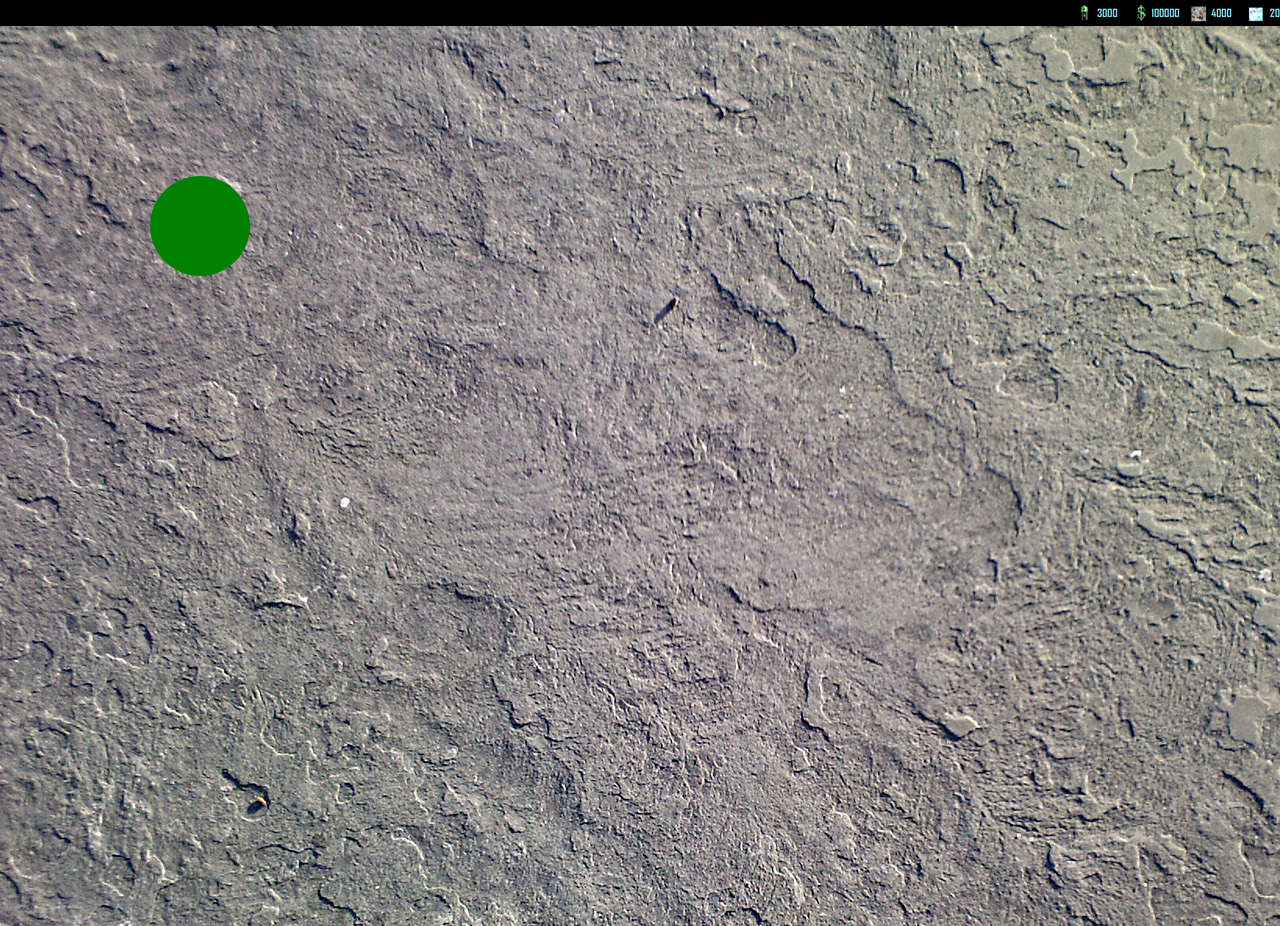
<file: Moonville Web/index2.html>
<!DOCTYPE html>
<html>
	<head>
		<link rel="stylesheet" type="text/css" href="reset.css"/>
		<link rel="stylesheet" type="text/css" href="style.css"/>
		<script src="easel-lib.js"></script>
		<script src="functions.js"></script>
		<script>
			function myFunction()
			{
				alert("Mine minerals with the excavator!");
			}
		</script>
	</head>
	<body onLoad="init()">
			<div id="header">MoonVille - KSC<span><img src="corner.png" /></span></div>
			<canvas id="boundary" width="inherit">Your browser does not support canvas.</canvas>
	</body>
</html>
</file>
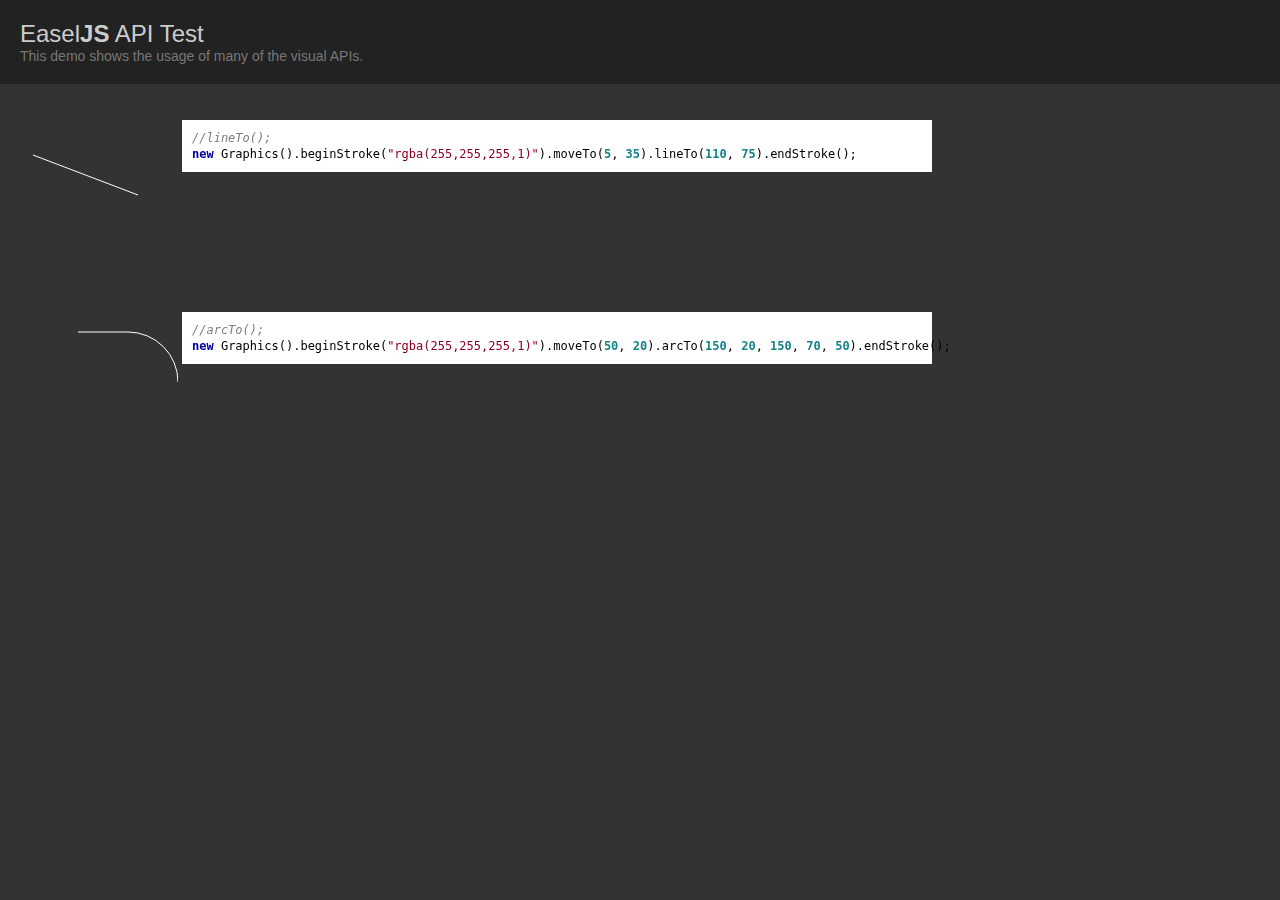
<file: Moonville Web/easel/EaselJS/examples/APITest.html>
<!DOCTYPE html>
<html>
<head>

<title>EaselJS: API Test</title>

<link href="assets/tricolore.css" rel="stylesheet" type="text/css"/>
<link href="assets/demoStyles.css" rel="stylesheet" type="text/css"/>
<script src="https://ajax.googleapis.com/ajax/libs/jquery/1.7.1/jquery.min.js"></script>
<script src="http://samaxesjs.googlecode.com/files/jquery.toc-1.1.4.min.js"></script>
<script src="assets/rainbow-custom.min.js"></script>

<script type="text/javascript" src="assets/StringUtils.js"></script>

<script type="text/javascript" src="../src/easeljs/events/EventDispatcher.js"></script>
<script type="text/javascript" src="../src/easeljs/utils/UID.js"></script>
<script type="text/javascript" src="../src/easeljs/geom/Matrix2D.js"></script>
<script type="text/javascript" src="../src/easeljs/display/DisplayObject.js"></script>
<script type="text/javascript" src="../src/easeljs/display/Container.js"></script>
<script type="text/javascript" src="../src/easeljs/display/Stage.js"></script>
<script type="text/javascript" src="../src/easeljs/events/MouseEvent.js"></script>
<script type="text/javascript" src="../src/easeljs/display/Shape.js"></script>
<script type="text/javascript" src="../src/easeljs/display/Graphics.js"></script>
<script type="text/javascript" src="../src/easeljs/geom/Rectangle.js"></script>
<script type="text/javascript" src="../src/easeljs/geom/Point.js"></script>
<script type="text/javascript" src="../src/easeljs/utils/Ticker.js"></script>
<script type="text/javascript" src="../src/easeljs/display/SpriteSheet.js"></script>
<script type="text/javascript" src="../src/easeljs/display/Bitmap.js"></script>
<script type="text/javascript" src="../src/easeljs/display/BitmapAnimation.js"></script>
<script type="text/javascript" src="../src/easeljs/display/Text.js"></script>
<script type="text/javascript" src="../src/easeljs/filters/Filter.js"></script>
<script type="text/javascript" src="../src/easeljs/filters/BoxBlurFilter.js"></script>
<script type="text/javascript" src="../src/easeljs/filters/ColorFilter.js"></script>
<script type="text/javascript" src="../src/easeljs/filters/ColorMatrixFilter.js"></script>

<!-- We also provide hosted minified versions of all CreateJS libraries.
  http://code.createjs.com -->

<script type="text/javascript">

var canvas;
var img;
var demos;
var STROKE_COLOR = 'rgba(255,255,255,1)';
var FILL_COLOR = 'rgba(255,255,255,1)';

function init() {
    if (window.top != window) {
        document.getElementById("header").style.display = "none";
    }

    img = new Image();
    img.onload = layout;
    img.src = "./assets/daisy.png";

    canvasHolder = document.getElementsByClassName('canvasHolder')[0];

    var Graphics = createjs.Graphics;
    demos = [
        {label:'lineTo();', graphics:function () {
            return new Graphics().beginStroke(STROKE_COLOR).moveTo(5, 35).lineTo(110, 75).endStroke();
        }},
        {label:'arcTo();', graphics:function () {
            return new Graphics().beginStroke(STROKE_COLOR).moveTo(50, 20).arcTo(150, 20, 150, 70, 50).endStroke();
        }},
        {label:'quadraticCurveTo();', graphics:function () {
            return new Graphics().beginStroke(STROKE_COLOR).moveTo(0, 25).quadraticCurveTo(45, 50, 35, 25).endStroke();
        }},
        {label:'bezierCurveTo();', graphics:function () {
            return new Graphics().beginStroke(STROKE_COLOR).moveTo(5, 75).bezierCurveTo(45, 90, 75, 75, -25, -25).endStroke();
        }},
        {label:'beginLinearGradientStroke();', graphics:function () {
            return new Graphics().beginLinearGradientStroke([STROKE_COLOR, "rgba(50, 50, 50, 1)"], [0, .4], 0, 0, 70, 140).moveTo(5, 25).lineTo(110, 25).endStroke();
        }},
        {label:'drawRect();', graphics:function () {
            return new Graphics().beginFill(FILL_COLOR).rect(5, 5, 80, 80);
        }},
        {label:'drawRoundRect();', graphics:function () {
            return new Graphics().beginFill(FILL_COLOR).drawRoundRect(0, 0, 120, 120, 5);
        }},
        {label:'beginLinearGradientFill() with drawRoundRect();', graphics:function () {
            return new Graphics().beginLinearGradientFill([FILL_COLOR, "rgba(0,0,0,1)"], [0, 1], 0, 0, 0, 130).drawRoundRect(0, 0, 120, 120, 5);
        }},
        {label:'drawCircle();', graphics:function () {
            return new Graphics().beginFill(FILL_COLOR).drawCircle(40, 40, 40);
        }},
        {label:'beginRadialGradientFill() with drawCircle();', graphics:function () {
            return new Graphics().beginRadialGradientFill([FILL_COLOR, "rgba(0,0,0,1)"], [0, 1], 0, 0, 0, 0, 0, 60).drawCircle(40, 40, 40);
        }},
        {label:'drawEllipse();', graphics:function () {
            return new Graphics().beginFill(FILL_COLOR).drawEllipse(5, 5, 60, 120);
        }},
        {label:'Draw Hexagon using drawPolyStar();', graphics:function () {
            return new Graphics().beginFill(FILL_COLOR).drawPolyStar(60, 60, 60, 6, 0, 45);
        }},
        {label:'Draw a star using drawPolyStar();', graphics:function () {
            return new Graphics().beginFill(FILL_COLOR).drawPolyStar(80, 80, 70, 5, 0.6, -90);
        }},
        {label:'beginBitmapStroke() with drawRect();', graphics:function () {
            return new Graphics().setStrokeStyle(25).beginBitmapStroke(img).rect(5, 5, 100, 100);
        }},
        {label:'drawRoundRectComplex();', graphics:function () {
            return new Graphics().beginFill(FILL_COLOR).drawRoundRectComplex(5, 5, 70, 70, 5, 10, 15, 25);
        }},
        {label:'drawCircle(); with beginBitmapFill();', graphics:function () {
            return new Graphics().beginStroke(STROKE_COLOR).beginBitmapFill(img).drawCircle(30, 30, 30).endStroke();
        }},
        {label:'Text', code:textDemo },
        {label:'BitmapAnimation', code:bitmapAnimationDemo },
        {label:'Blur Filter', code:blurFilter },
        {label:'Remove Red Color Filter', code:colorFilter },
        {label:'ColorMatrixFilter', code:colorMatrixFilter },
        {label:'Mouse Interaction ', code:mouseDemo},
        {label:'Mask', code:maskDemo }
    ];
}

function mouseDemo(stage) {
    //Click one of the shapes.
    var sprite = new createjs.Shape();
    sprite.graphics.beginFill(FILL_COLOR).drawCircle(30, 30, 20).moveTo(50, 50).drawRect(50, 50, 25, 25);
    sprite.onClick = function (event) {
        alert('Click!');
    };

    stage.addChild(sprite);
}

function maskDemo(stage) {
    var shape = new createjs.Shape();
    shape.graphics = new createjs.Graphics().beginStroke(STROKE_COLOR).beginBitmapFill(img).drawCircle(35, 25, 20).endStroke();
    var image = new createjs.Bitmap(img);
    image.mask = shape;

    stage.addChild(image);
}

function colorMatrixFilter(stage) {
    var greyScaleFilter = new createjs.ColorMatrixFilter([
        0.33, 0.33, 0.33, 0, 0, // red
        0.33, 0.33, 0.33, 0, 0, // green
        0.33, 0.33, 0.33, 0, 0, // blue
        0, 0, 0, 1, 0  // alpha
    ]);

    var image = new createjs.Bitmap(img);
    image.filters = [greyScaleFilter];
    image.cache(0, 0, img.width, img.height);
    stage.addChild(image);
}

function blurFilter(stage) {
    var blurFilter = new createjs.BoxBlurFilter(5, 2, 2);
    var margins = blurFilter.getBounds();
    var image = new createjs.Bitmap(img);
    image.filters = [blurFilter];
    // filters are only displayed when the display object is cached
    // later, you can call updateCache() to update changes to your filters
    image.cache(margins.x, margins.y, img.width + margins.width, img.height + margins.height);
    image.x += image.x + image.width;
    stage.addChild(image);
}

function colorFilter(stage) {
    var removeRedFilter = new createjs.ColorFilter(0, 1, 1, 1);
    var image = new createjs.Bitmap(img);
    image.filters = [removeRedFilter];
    image.cache(0, 0, img.width, img.height);
    stage.addChild(image);
}

function textDemo(stage) {
    var txt = new createjs.Text("Hello CreateJS!", "15px Arial", "#FFF");
    txt.y = 45;
    stage.addChild(txt);
}

function bitmapAnimationDemo(stage) {
    var ss = new createjs.SpriteSheet({ "animations":{
        "run":[0, 25],
        "jump":[26, 63]},
        "images":["assets/runningGrant.png"],
        "frames":{
            "regX":0,
            "regY":0,
            "height":292.5,
            "width":165.75,
            "count":64
        }
    });

    ss.getAnimation("run").frequency = 2;
    ss.getAnimation("run").next = "jump";
    ss.getAnimation("jump").next = "run";

    var bitmapAnimation = new createjs.BitmapAnimation(ss);
    bitmapAnimation.scaleY = bitmapAnimation.scaleX = .4;

    bitmapAnimation.gotoAndPlay("run");

    createjs.Ticker.setFPS(60);
    createjs.Ticker.addEventListener("tick", stage);
    stage.addChild(bitmapAnimation);
}

function layout() {
    while(demos.length) {
        var demo = demos.shift();

        var demoWrap = $('<table width="100%"><tr><td width="50" valign="top"></td><td valign="top"></td></tr></table>');
        var canvas = $('<canvas width="150" height="150" style="clear: left;" />');

        demoWrap.prepend($('<h2 style="visibility: collapse; width: 1px; height: 1px;" id="' + demos.length + '">' + demo.label + '</h1>'))

        var codeString;

        if (demo.graphics) {
            codeString = demo.graphics.toString();
            codeString = codeString.substring(codeString.indexOf('return ') + 7, codeString.lastIndexOf('}'));
        } else {
            codeString = demo.code.toString();
            codeString = codeString.substring(codeString.indexOf('{') + 1, codeString.lastIndexOf('}'));
        }

        codeString = codeString.split('STROKE_COLOR').join('"' + STROKE_COLOR + '"').split('FILL_COLOR').join('"' + FILL_COLOR + '"');
        codeString = codeString.trim();
        codeString = '//' + demo.label + '\n' + codeString;

        var code = $('<div style="width:750px">' +
                       '<pre>' +
                            '<code data-language="javascript">'+codeString+'</code>' +
                       '</pre>' +
                     '</div>');

        $(demoWrap.find('td')[0]).append(canvas);
        $(demoWrap.find('td')[1]).append(code);

        canvasHolder.appendChild(demoWrap.get(0));

        drawToCanvas(canvas, demo);
    }

    $('#toc').toc();
}

function drawToCanvas(canvas, data) {
    var stage = new createjs.Stage(canvas.get(0));

    if (data.graphics) {
        var shape = new createjs.Shape(data.graphics());
        stage.addChild(shape);
    } else {
        data.code(stage, canvas.get(0));
    }

    stage.update();
}

$(init);
</script>
</head>
<body>

<header id="header" class="EaselJS">
    <h1><span class="text-product">Easel<strong>JS</strong></span> API Test</h1>

    <p>This demo shows the usage of many of the visual APIs.</p>
</header>

<div style="width: 960px; height: 400px; overflow: scroll; position: relative;"
     id="wrap">
    <div id="toc"></div>

    <div class="canvasHolder"
         style=" padding-left:25px; float: left; height: 150px">
    </div>
</div>

</body>
</html>
</file>
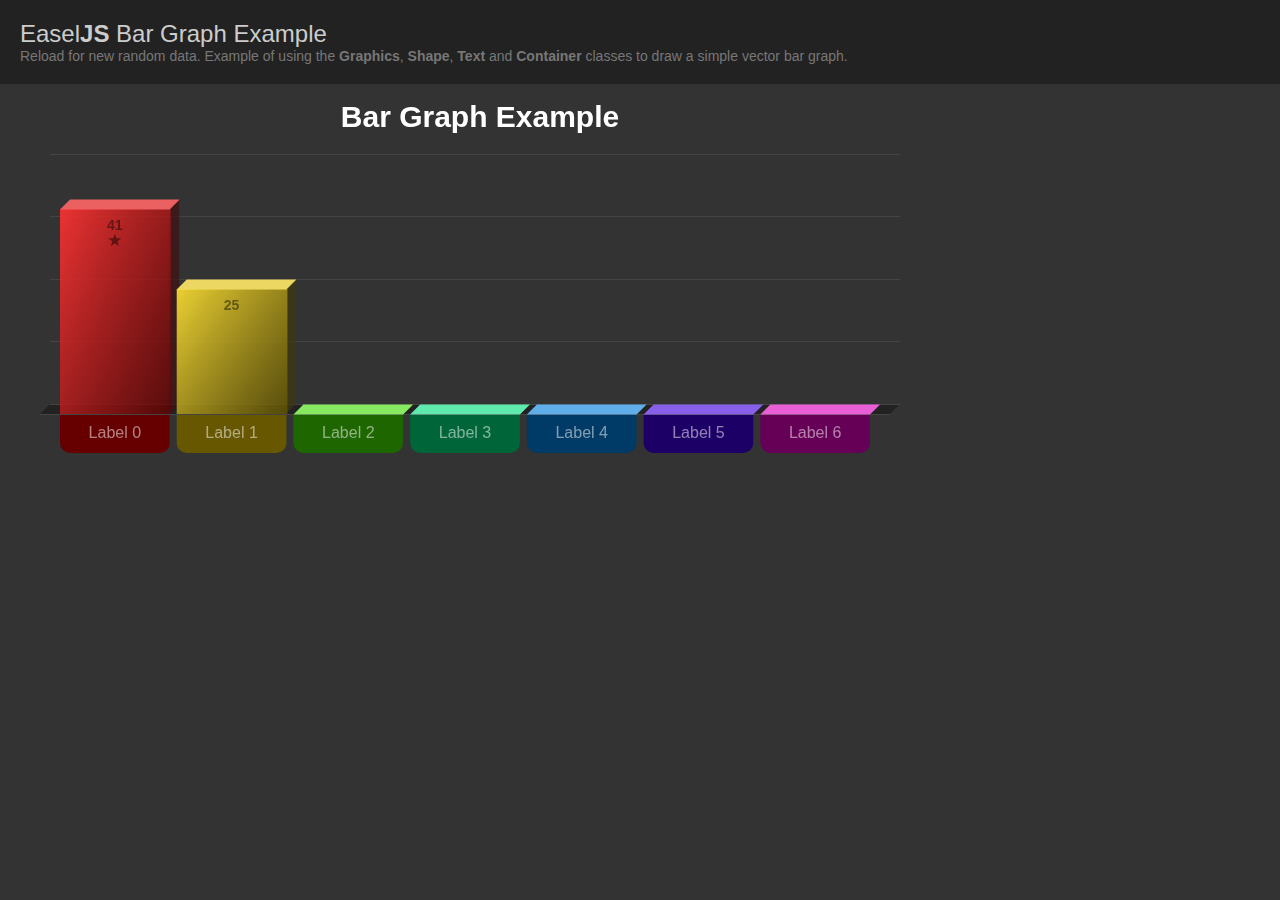
<file: Moonville Web/easel/EaselJS/examples/BarGraph.html>
<!DOCTYPE html>
<html>
<head>
	<meta http-equiv="Content-Type" content="text/html; charset=UTF-8" />
	<title>EaselJS Example: Drawing an animated vector bar graph.</title>

	<link href="assets/demoStyles.css" rel="stylesheet" type="text/css" />

	<script type="text/javascript" src="../src/easeljs/events/EventDispatcher.js"></script>
	<script type="text/javascript" src="../src/easeljs/utils/UID.js"></script>
	<script type="text/javascript" src="../src/easeljs/geom/Matrix2D.js"></script>
	<script type="text/javascript" src="../src/easeljs/display/DisplayObject.js"></script>
	<script type="text/javascript" src="../src/easeljs/display/Container.js"></script>
	<script type="text/javascript" src="../src/easeljs/display/Stage.js"></script>
	<script type="text/javascript" src="../src/easeljs/events/MouseEvent.js"></script>
	<script type="text/javascript" src="../src/easeljs/display/Shape.js"></script>
	<script type="text/javascript" src="../src/easeljs/display/Graphics.js"></script>
	<script type="text/javascript" src="../src/easeljs/utils/Ticker.js"></script>
	<script type="text/javascript" src="../src/easeljs/display/Text.js"></script>

	<!-- We also provide hosted minified versions of all CreateJS libraries.
	  http://code.createjs.com -->

	<script>
	var canvas;
	var stage;
	var barPadding = 7;
	var barHeight;
	var maxValue = 50;
	var count;
	var barValues = [];
	var bars = [];

	function init() {
		if (window.top != window) {
			document.getElementById("header").style.display = "none";
		}
		// create a new stage and point it at our canvas:
		canvas = document.getElementById("testCanvas");
		stage = new createjs.Stage(canvas);

		// generate some random data (between 4 and 10, the |0 floors (for positive numbers))
		var numBars = Math.random()*6+4|0;
		var max = 0;
		for (var i=0; i<numBars; i++) {
			var val = Math.random()*maxValue+1|0;
			if (val > max) { max = val; }
			barValues.push(val);
		}

		// calculate the bar width and height based on number of bars and width of canvas:
		var barWidth = (canvas.width-150-(numBars-1)*barPadding)/numBars;
		barHeight = canvas.height-150;

		// create a shape to draw the background into:
		var bg = new createjs.Shape();
		stage.addChild(bg);

		// draw the "shelf" at the bottom of the graph:
		// note how the drawing instructions can be chained together.
		bg.graphics.beginStroke("#444")
			.moveTo(40, canvas.height-69.5)
			.lineTo(canvas.width-70, canvas.height-69.5)
			.endStroke()
			.beginFill("#222")
			.moveTo(canvas.width-70, canvas.height-70)
			.lineTo(canvas.width-60, canvas.height-80)
			.lineTo(50, canvas.height-80)
			.lineTo(40, canvas.height-70)
			.closePath();

		// draw the horizontal lines in the background:
		for (i=0; i<9; i++) {
			bg.graphics.beginStroke(i%2 ? "#333" : "#444")
				.moveTo(50,(canvas.height-80-i/8*barHeight|0)+0.5)
				.lineTo(canvas.width-60,(canvas.height-80-i/8*barHeight|0)+0.5);
		}

		// add the graph title:
		label = new createjs.Text("Bar Graph Example", "bold 30px Arial", "#FFF");
		label.textAlign = "center";
		label.x = canvas.width/2;
		label.y = 20;
		stage.addChild(label);

		// draw the bars:
		for (i=0; i<numBars; i++) {
			// each bar is assembled in it's own Container, to make them easier to work with:
			var bar = new createjs.Container();

			// this will determine the color of each bar, save as a property of the bar for use in drawBar:
			var hue = bar.hue = i/numBars*360;

			// draw the front panel of the bar, this will be scaled to the right size in drawBar:
			var front = new createjs.Shape();
			front.graphics.beginLinearGradientFill(
					[createjs.Graphics.getHSL(hue,100,60,0.9),
					createjs.Graphics.getHSL(hue,100,20,0.75)],
					[0,1],
					0,
					-100,
					barWidth,0).drawRect(0,-100,barWidth+1,
					100);

			// draw the top of the bar, this will be positioned vertically in drawBar:
			var top = new createjs.Shape();
			top.graphics.beginFill(createjs.Graphics.getHSL(hue,100,70,0.9))
				.moveTo(10,-10)
				.lineTo(10+barWidth,-10)
				.lineTo(barWidth,0)
				.lineTo(0,0)
				.closePath();

			// if this has the max value, we can draw the star into the top:
			if (barValues[i] == max) {
				top.graphics.beginFill("rgba(0,0,0,0.45)").drawPolyStar(barWidth/2, 31, 7, 5, 0.6, -90).closePath();
			}

			// prepare the side of the bar, this will be drawn dynamically in drawBar:
			var right = new createjs.Shape();
			right.x = barWidth-0.5;

			// create the label at the bottom of the bar:
			var label = new createjs.Text("Label "+i, "16px Arial", "#FFF");
			label.textAlign = "center";
			label.x = barWidth/2;
			label.maxWidth = barWidth;
			label.y = 12;
			label.alpha = 0.5;

			// draw the tab that is placed under the label:
			var tab = new createjs.Shape();
			tab.graphics.beginFill(createjs.Graphics.getHSL(hue,100,20))
				.drawRoundRectComplex(0,1,barWidth,38,0,0,10,10);

			// create the value label that will be populated and positioned by drawBar:
			var value = new createjs.Text("foo","bold 14px Arial","#000");
			value.textAlign = "center";
			value.x = barWidth/2;
			value.alpha = 0.45;

			// add all of the elements to the bar Container:
			bar.addChild(right,front,top,value,tab,label);

			// position the bar, and add it to the stage:
			bar.x = i*(barWidth+barPadding)+60;
			bar.y = canvas.height-70;

			stage.addChild(bar);
			bars.push(bar);

			// draw the bar with an initial value of 0:
			drawBar(bar, 0);
		}

		// set up the count for animation based on the number of bars:
		count = numBars*10;

		// start the tick and point it at the window so we can do some work before updating the stage:
		createjs.Ticker.useRAF = true;
		// if we use requestAnimationFrame, we should use a framerate that is a factor of 60:
		createjs.Ticker.setFPS(30);
		createjs.Ticker.addEventListener("tick", tick);
	}

	function tick() {
		// if we are on the last frame of animation then remove the tick listener:
		if (--count == 1){ createjs.Ticker.removeEventListener("tick", tick); }

		// animate the bars in one at a time:
		var c = bars.length*10-count;
		var index = c/10|0;
		var bar = bars[index];
		drawBar(bar, (c%10+1)/10*barValues[index]);

		// update the stage:
		stage.update();
	}

	function drawBar(bar, value) {
		// calculate bar height:
		var h = value/maxValue*barHeight;

		// update the value label:
		var val = bar.getChildAt(3);
		val.text = value|0;
		val.visible = (h>28);
		val.y = -h+10;

		// scale the front panel, and position the top:
		bar.getChildAt(1).scaleY = h/100;
		bar.getChildAt(2).y = -h+0.5; // the 0.5 eliminates gaps from numerical precision issues.

		// redraw the side bar (we can't just scale it because of the angles):
		var right = bar.getChildAt(0);
		right.graphics.clear()
			.beginFill(createjs.Graphics.getHSL(bar.hue,60,15,0.7))
			.moveTo(0,0)
			.lineTo(0,-h)
			.lineTo(10,-h-10)
			.lineTo(10,-10)
			.closePath();
	}


	</script>
</head>
	
<body onload="init();">
	<header id="header" class="EaselJS">
	    <h1><span class="text-product">Easel<strong>JS</strong></span> Bar Graph Example</h1>
	    <p>Reload for new random data. Example of using the <strong>Graphics</strong>, <strong>Shape</strong>, <strong>Text</strong> and <strong>Container</strong> classes to draw a simple vector bar graph.
	    </p>
	</header>

    <div class="canvasHolder">
		<canvas id="testCanvas" width="960" height="400"></canvas>
	</div>

</body>
</html>
</file>
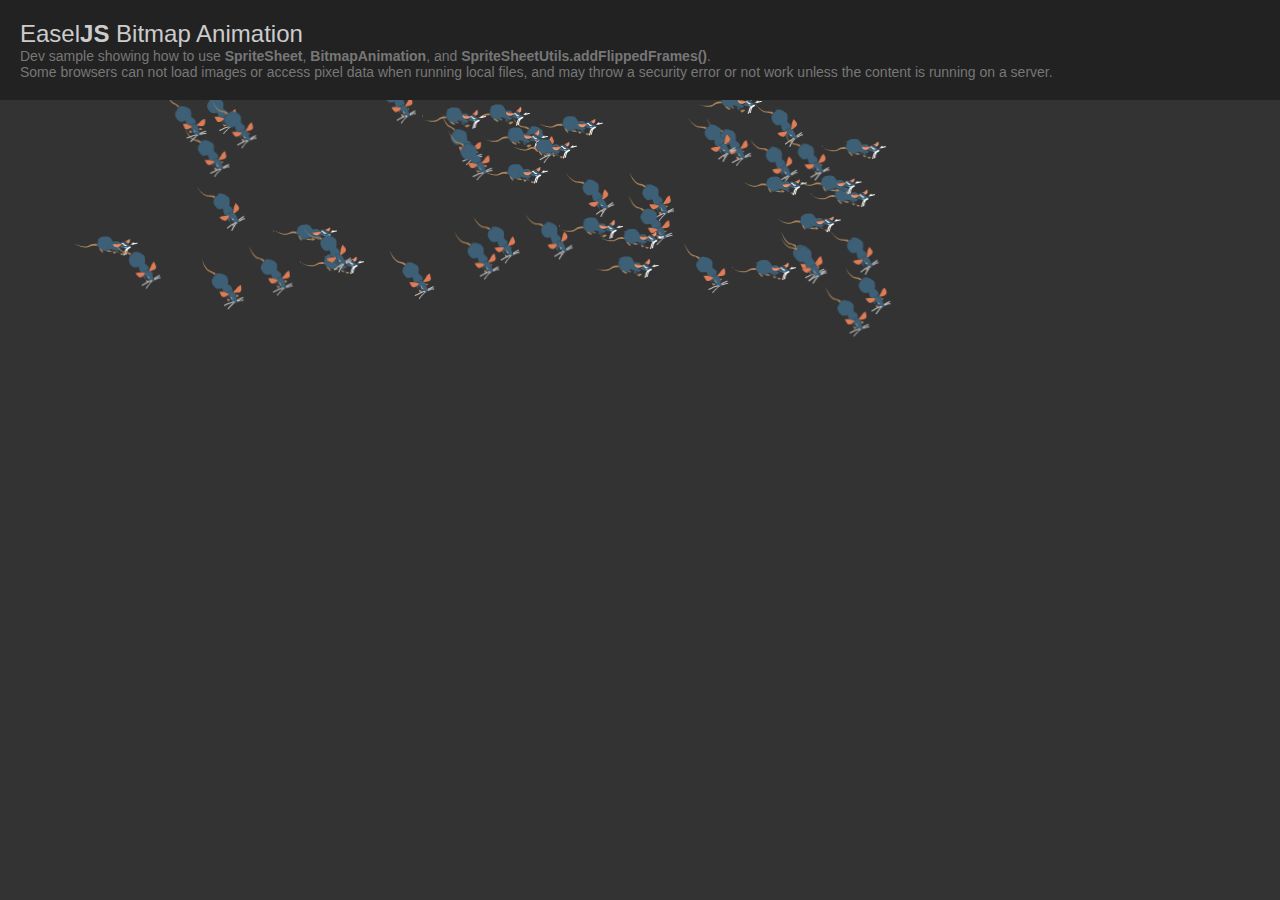
<file: Moonville Web/easel/EaselJS/examples/BitmapAnimation.html>
<!DOCTYPE html PUBLIC "-//W3C//DTD XHTML 1.0 Transitional//EN" "http://www.w3.org/TR/xhtml1/DTD/xhtml1-transitional.dtd">
<html xmlns="http://www.w3.org/1999/xhtml">
<head>
    <meta http-equiv="Content-Type" content="text/html; charset=UTF-8" />
    <title>EaselJS Example: Animation sequences & sprite sheets</title>

    <link href="assets/demoStyles.css" rel="stylesheet" type="text/css" />

    <script type="text/javascript" src="../src/easeljs/utils/UID.js"></script>
    <script type="text/javascript" src="../src/easeljs/geom/Matrix2D.js"></script>
    <script type="text/javascript" src="../src/easeljs/events/EventDispatcher.js"></script>
    <script type="text/javascript" src="../src/easeljs/display/DisplayObject.js"></script>
    <script type="text/javascript" src="../src/easeljs/display/Container.js"></script>
    <script type="text/javascript" src="../src/easeljs/display/Stage.js"></script>
    <script type="text/javascript" src="../src/easeljs/events/MouseEvent.js"></script>
    <script type="text/javascript" src="../src/easeljs/display/Shape.js"></script>
    <script type="text/javascript" src="../src/easeljs/utils/Ticker.js"></script>
    <script type="text/javascript" src="../src/easeljs/geom/Rectangle.js"></script>
    <script type="text/javascript" src="../src/easeljs/display/BitmapAnimation.js"></script>
    <script type="text/javascript" src="../src/easeljs/display/SpriteSheet.js"></script>
    <script type="text/javascript" src="../src/easeljs/utils/SpriteSheetUtils.js"></script>

    <!-- We also provide hosted minified versions of all CreateJS libraries.
       http://code.createjs.com -->

    <script>
        var canvas;
        var stage;

        var img = new Image();
        var bmpAnimList;

        function init() {
            //find canvas and load images, wait for last image to load
            canvas = document.getElementById("testCanvas");

            // create a new stage and point it at our canvas:
            stage = new createjs.Stage(canvas);

            img = new Image();
            img.src = "assets/testSeq.png";
            img.onload = handleImageLoad;
        }

        function handleImageLoad(event) {
            // grab canvas width and height for later calculations:
            var w = canvas.width;
            var h = canvas.height;

            // create spritesheet and assign the associated data.
            var spriteSheet  = new createjs.SpriteSheet({
                images: [img],
                frames: {width:64, height:68, regX:32, regY:34},
                animations: {
                    walkUpRt:[0,19,"walkRt"],
                    walkDnRt:[20,39,"walkUpRt"],
                    walkRt:[41,59,"walkDnRt"]
                }
            });

            // to save file size, the loaded sprite sheet only includes right facing animations
            // we could flip the display objects with scaleX=-1, but this is expensive in some browsers
            // instead, we append flipped versions of the frames to our sprite sheet
            // this adds only horizontally flipped frames:
            createjs.SpriteSheetUtils.addFlippedFrames(spriteSheet, true, false, false);

            // we could rewire the "next" sequences to make them work like so:
            // but instead we will use code in the angleChange function.
            /*
             spriteSheet.getAnimation("walkDnRt").next = "walkDnRt_h";
             spriteSheet.getAnimation("walkDnRt_h").next = "walkRt_h";
             spriteSheet.getAnimation("walkRt_h").next = "walkUpRt_h";
             spriteSheet.getAnimation("walkUpRt_h").next = "walkUpRt";
             */

            // create a BitmapAnimation instance to display and play back the sprite sheet:
            var bmpAnim = new createjs.BitmapAnimation(spriteSheet);

            // start playing the first sequence:
            bmpAnim.gotoAndPlay("walkRt");		//animate

            // the callback is called each time a sequence completes:
            bmpAnim.onAnimationEnd = angleChange;

            // create a bunch of rats based on the first one, and place them on stage, and in our collection.
            var l = 50;
            bmpAnimList = [];
            for (var i=0; i<l; i++) {
                bmpAnim.name = "rat"+i;
                bmpAnim.speed = Math.random()*6+2;
                bmpAnim.direction = 90;
                bmpAnim.vX = bmpAnim.speed;
                bmpAnim.vY = 0;
                bmpAnim.x = Math.random()*(w-220)+60|0;
                bmpAnim.y = Math.random()*(h-220)+0|0;

                // have each rat start on a random frame in the "walkRt" animation:
                bmpAnim.currentAnimationFrame = Math.random()*spriteSheet.getNumFrames("walkRt")|0;
                stage.addChild(bmpAnim);
                bmpAnimList.push(bmpAnim);

                // rather than creating a brand new instance each time, and setting every property, we
                // can just clone the current one and overwrite the properties we want to change:
                if (i < l-1) { bmpAnim = bmpAnim.clone(); }
            }

            // we want to do some work before we update the canvas,
            // otherwise we could use createjs.Ticker.addEventListener("tick", stage);
            createjs.Ticker.addEventListener("tick", tick);
        }

        //called if there is an error loading the image (usually due to a 404)
        function handleImageError(e) {
            //console.log("Error Loading Image : " + e.target.src);
        }

        function tick() {
            // move all the rats according to their vX/vY properties:
            var l = bmpAnimList.length;
            for (var i=0; i<l; i++) {
                var bmpAnim = bmpAnimList[i];
                bmpAnim.x += bmpAnim.vX;
                bmpAnim.y += bmpAnim.vY;
            }

            // update the stage:
            stage.update();
        }

        function angleChange(bmpAnim,animation) {
            //after each sequence ends update the rat's heading and adjust velocities to match
            bmpAnim.direction -= 60;
            var angle = bmpAnim.direction * (Math.PI/180);
            bmpAnim.vX = Math.sin(angle) * bmpAnim.speed;
            bmpAnim.vY = Math.cos(angle) * bmpAnim.speed;
            var nextMap = {walkRt:"walkDnRt",walkDnRt:"walkDnRt_h",walkDnRt_h:"walkRt_h",walkRt_h:"walkUpRt_h",walkUpRt_h:"walkUpRt",walkUpRt:"walkRt"};
            bmpAnim.gotoAndPlay(nextMap[animation]);
        }
    </script>
</head>

<body onload="init();">

<header id="header" class="EaselJS">
    <h1><span class="text-product">Easel<strong>JS</strong></span> Bitmap Animation</h1>
    <p>Dev sample showing how to use <strong>SpriteSheet</strong>, <strong>BitmapAnimation</strong>,
        and <strong>SpriteSheetUtils.addFlippedFrames()</strong>.</p>
    <p>Some browsers can not load images or access pixel data when running local files, and may throw a security error or not
        work unless the content is running on a server.</p>
</header>

<div class="canvasHolder">
    <canvas id="testCanvas" width="960" height="400"></canvas>
</div>
</body>
</html>
</file>
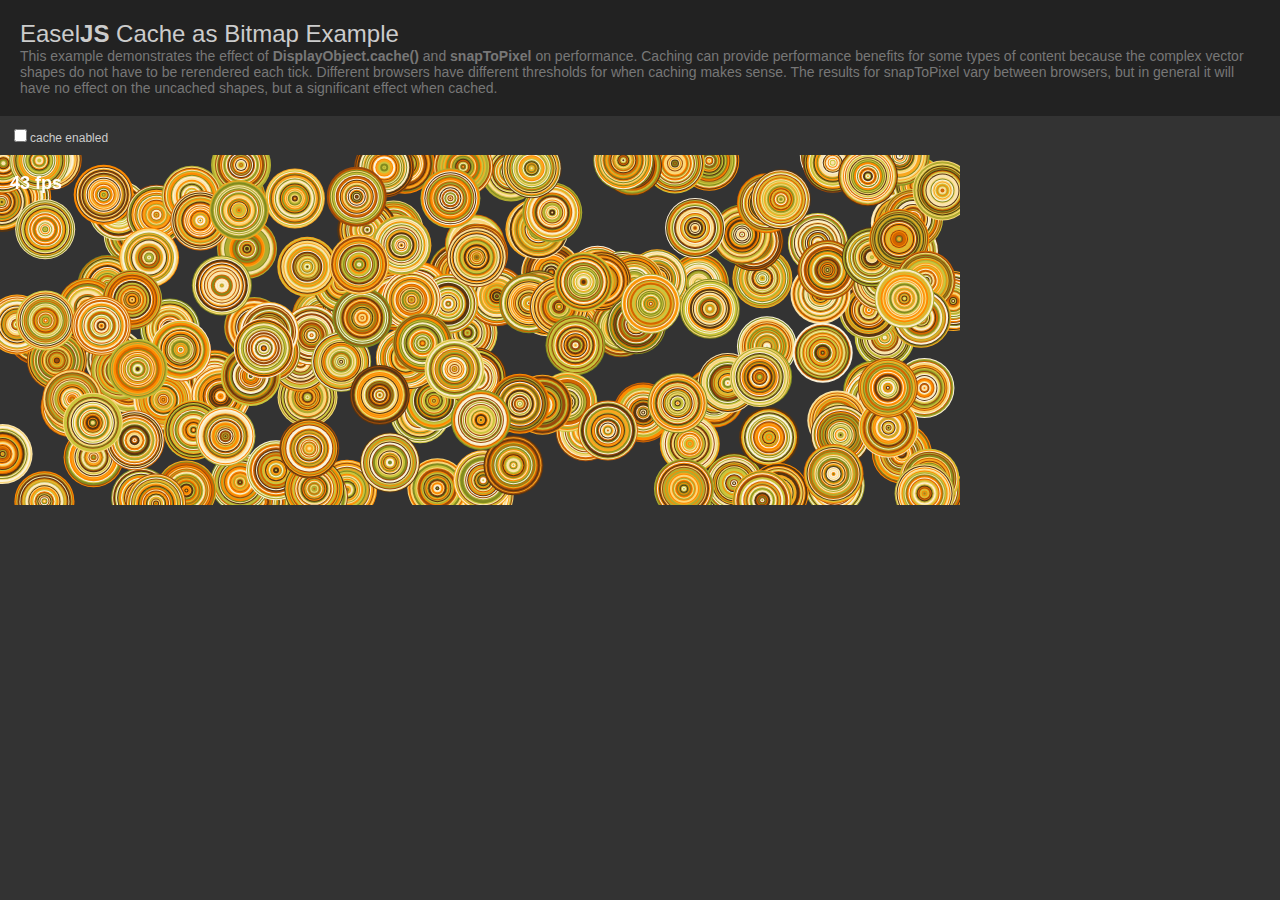
<file: Moonville Web/easel/EaselJS/examples/Cache.html>
<!DOCTYPE html>
<html>
<head>
	<meta http-equiv="Content-Type" content="text/html; charset=UTF-8" />
	<title>EaselJS Example: Using cache and snapToPixel</title>

	<link href="assets/demoStyles.css" rel="stylesheet" type="text/css" />

	<script type="text/javascript" src="../src/easeljs/utils/UID.js"></script>
	<script type="text/javascript" src="../src/easeljs/geom/Matrix2D.js"></script>
	<script type="text/javascript" src="../src/easeljs/events/EventDispatcher.js"></script>
	<script type="text/javascript" src="../src/easeljs/display/DisplayObject.js"></script>
	<script type="text/javascript" src="../src/easeljs/display/Container.js"></script>
	<script type="text/javascript" src="../src/easeljs/display/Stage.js"></script>
	<script type="text/javascript" src="../src/easeljs/events/MouseEvent.js"></script>
	<script type="text/javascript" src="../src/easeljs/display/Shape.js"></script>
	<script type="text/javascript" src="../src/easeljs/display/Graphics.js"></script>
	<script type="text/javascript" src="../src/easeljs/utils/Ticker.js"></script>
	<script type="text/javascript" src="../src/easeljs/display/Text.js"></script>

	<!-- We also provide hosted minified versions of all CreateJS libraries.
	  http://code.createjs.com -->

	<script>
	var canvas;
	var stage;
	var shape;
	var circleRadius=30;
	var rings = 30;

	function init() {
		if (window.top != window) {
			document.getElementById("header").style.display = "none";
		}

		// create a new stage and point it at our canvas:
		canvas = document.getElementById("testCanvas");
		stage = new createjs.Stage(canvas);

		// create a large number of slightly complex vector shapes, and give them random positions and velocities:

		var colors = ["#828b20", "#b0ac31", "#cbc53d", "#fad779", "#f9e4ad", "#faf2db", "#563512", "#9b4a0b", "#d36600", "#fe8a00", "#f9a71f"];

		for (var i=0; i<200; i++) {
			shape = new createjs.Shape();
			for (var j=rings; j>0; j--) {
				shape.graphics.beginFill(colors[Math.random()*colors.length |0]).drawCircle(0,0,circleRadius*j/rings);
			}
			shape.x = Math.random()*canvas.width;
			shape.y = Math.random()*canvas.height;
			shape.velX = Math.random()*10-5;
			shape.velY = Math.random()*10-5;

			// turn snapToPixel on for all shapes - it's set to false by default on Shape.
			// it won't do anything until stage.snapToPixelEnabled is set to true.
			shape.snapToPixel = true;

			stage.addChild(shape);
		}

		// add a text object to output the current FPS:
		fpsLabel = new createjs.Text("-- fps","bold 18px Arial","#FFF");
		stage.addChild(fpsLabel);
		fpsLabel.x = 10;
		fpsLabel.y = 20;

		// start the tick and point it at the window so we can do some work before updating the stage:
		createjs.Ticker.addEventListener("tick", tick);
		createjs.Ticker.setFPS(50);
	}

	function tick() {

		var w = canvas.width;
		var h = canvas.height;
		var l = stage.getNumChildren()-1;

		// iterate through all the children and move them according to their velocity:
		for (var i=1; i<l; i++) {
			var shape = stage.getChildAt(i);
			shape.x = (shape.x+shape.velX+w)%w;
			shape.y = (shape.y+shape.velY+h)%h;
		}

		fpsLabel.text = Math.round(createjs.Ticker.getMeasuredFPS())+" fps";

		// draw the updates to stage:
		stage.update();
	}

	function toggleCache(value) {
		// iterate all the children except the fpsLabel, and set up the cache:
		var l = stage.getNumChildren()-1;

		for (var i=0; i<l; i++) {
			var shape = stage.getChildAt(i);
			if (value) {
				shape.cache(-circleRadius, -circleRadius, circleRadius*2, circleRadius*2);
			} else {
				shape.uncache();
			}
		}
	}


	</script>

	<style>
		.controls {
			padding: 10px;
		}
	</style>
</head>
	
<body onload="init();">

	<header id="header" class="EaselJS">
	    <h1><span class="text-product">Easel<strong>JS</strong></span> Cache as Bitmap Example</h1>
	    <p>This example demonstrates the effect of <strong>DisplayObject.cache()</strong> and <strong>snapToPixel</strong> on performance. Caching can provide performance benefits for some types of content because the complex vector shapes do not have to be rerendered each tick. Different browsers have different thresholds for when caching makes sense. The results for snapToPixel vary between browsers, but in general it will have no effect on the uncached shapes, but a significant effect when cached.</p>
	</header>

	<div class="controls">
		<input type="checkbox" onClick="toggleCache(this.checked);" id="toggleCache"/><label for="toggleCache">cache enabled</label>
	</div>
		<canvas id="testCanvas" width="960" height="350"></canvas>
</body>
</html>
</file>
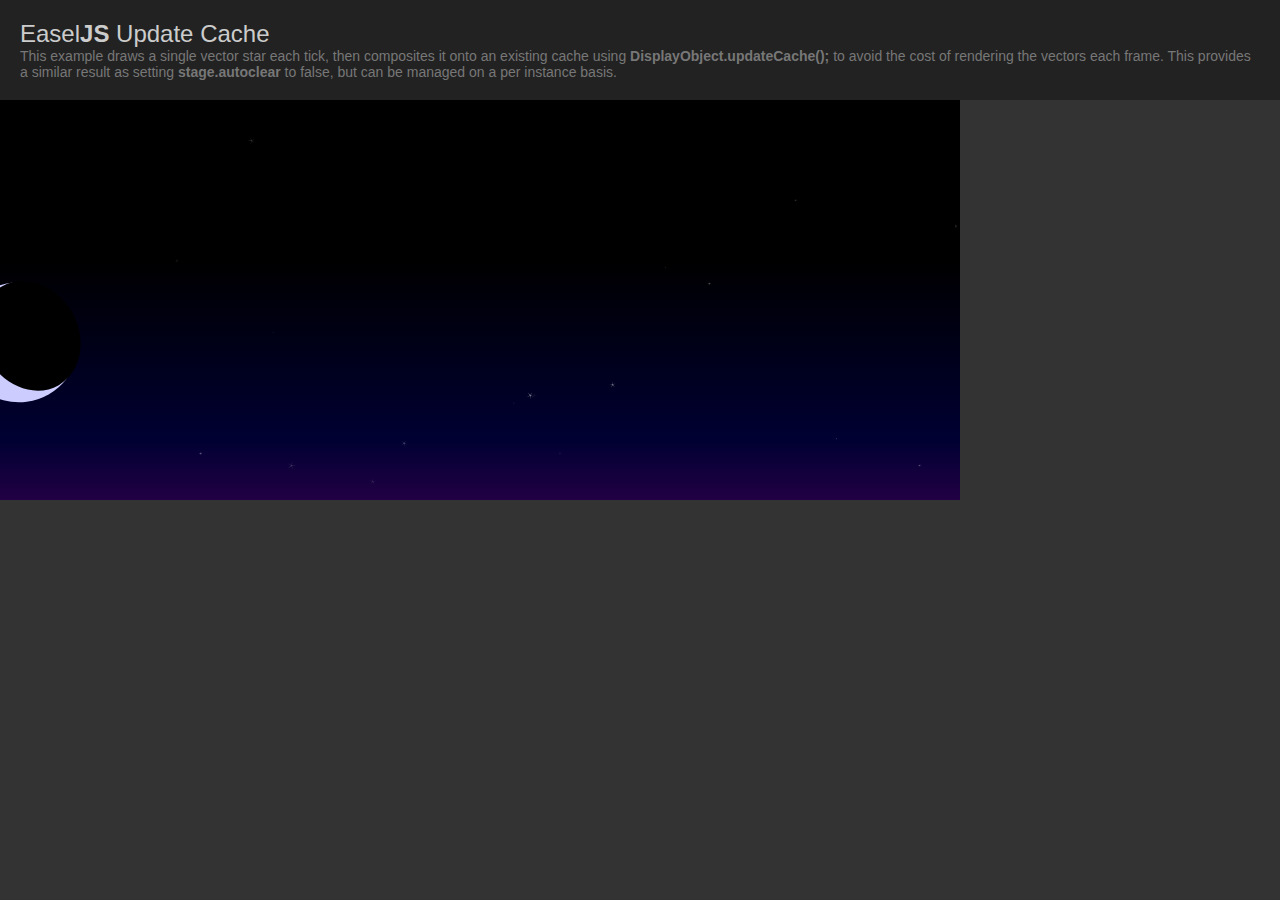
<file: Moonville Web/easel/EaselJS/examples/Cache_update.html>
<!DOCTYPE html>
<html>
<head>
	<meta http-equiv="Content-Type" content="text/html; charset=UTF-8" />
	<title>EaselJS Example: Using Stage.autoClear</title>

	<link href="assets/demoStyles.css" rel="stylesheet" type="text/css" />

	<script type="text/javascript" src="../src/easeljs/utils/UID.js"></script>
	<script type="text/javascript" src="../src/easeljs/geom/Matrix2D.js"></script>
	<script type="text/javascript" src="../src/easeljs/events/EventDispatcher.js"></script>
	<script type="text/javascript" src="../src/easeljs/display/DisplayObject.js"></script>
	<script type="text/javascript" src="../src/easeljs/display/Container.js"></script>
	<script type="text/javascript" src="../src/easeljs/display/Stage.js"></script>
	<script type="text/javascript" src="../src/easeljs/events/MouseEvent.js"></script>
	<script type="text/javascript" src="../src/easeljs/display/Shape.js"></script>
	<script type="text/javascript" src="../src/easeljs/display/Graphics.js"></script>
	<script type="text/javascript" src="../src/easeljs/utils/Ticker.js"></script>

	<!-- We also provide hosted minified versions of all CreateJS libraries.
	  http://code.createjs.com -->

	<script>
	var canvas;
	var stage;
	var starfield
	var moon;
	var sky;

	function init() {
		if (window.top != window) {
			document.getElementById("header").style.display = "none";
		}
		// create a new stage and point it at our canvas:
		canvas = document.getElementById("testCanvas");
		stage = new createjs.Stage(canvas);

		// draw the sky:
		sky = new createjs.Shape();
		sky.graphics.beginLinearGradientFill(["#204","#003","#000"], [0,0.15,0.6], 0, canvas.height, 0, 0);
		sky.graphics.drawRect(0, 0, canvas.width, canvas.height);
		stage.addChild(sky);

		// create a Shape instance to draw the vectors stars in, and add it to the stage:
		starfield = new createjs.Shape();
		stage.addChild(starfield);

		// set up the cache for the star field shape, and make it the same size as the canvas:
		starfield.cache(0,0,canvas.width,canvas.height);

		// draw the moon in a separate shape, so it isn't part of the generative caching:
		moon = new createjs.Shape();
		moon.graphics.beginFill("#CCF").drawCircle(0,0,60);
		moon.graphics.beginFill("#000").drawEllipse(-35,-57,96,114);
		moon.rotation = -30;
		stage.addChild(moon);

		// start the tick and point it at the window so we can do some work before updating the stage:
		createjs.Ticker.addEventListener("tick", tick);
		createjs.Ticker.setFPS(30);
	}

	function stop() {
		createjs.Ticker.removeEventListener("tick", tick);
	}

	function tick() {
		// draw a vector star at a random location:
		starfield.graphics.beginFill(createjs.Graphics.getRGB(0xFFFFFF,Math.random())).drawPolyStar(Math.random()*canvas.width, Math.random()*canvas.height, Math.random()*4+1, 5, 0.93, Math.random()*360);

		// draw the new vector onto the existing cache, compositing it with the "source-overlay" composite operation:
		starfield.updateCache("source-overlay");

		// if you omit the compositeOperation param in updateCache, it will clear the existing cache, and draw into it:
		// in this demo, that has the effect of showing just the star that was drawn each tick.
		// shape.updateCache();

		// because the vector star has already been drawn to the cache, we can clear it right away:
		starfield.graphics.clear();

		// darken the sky:
		sky.alpha -= 0.0005;

		// move the moon across the sky:
		var w = canvas.width+200;
		moon.x = (moon.x+100+1+w)%w-100;
		moon.y = 250-Math.sin(moon.x/w*Math.PI)*150;

		// draw the updates to stage:
		stage.update();
	}

	</script>
</head>
	
<body onload="init();">

	<header id="header" class="EaselJS">
	    <h1><span class="text-product">Easel<strong>JS</strong></span> Update Cache</h1>
	    <p>This example draws a single vector star each tick, then composites it onto an existing cache using <strong>DisplayObject.updateCache();</strong> to avoid the cost of rendering the vectors each frame.
	    	This provides a similar result as setting <strong>stage.autoclear</strong> to false, but can be managed on a per instance basis.
	    </p>
	</header>

	<!-- background isn't set to black to demonstrate how the darkening applies -->
	<div class="canvasHolder">
		<canvas id="testCanvas" width="960" height="400" style="background-color:#000"></canvas>
	</div>
</body>
</html>
</file>
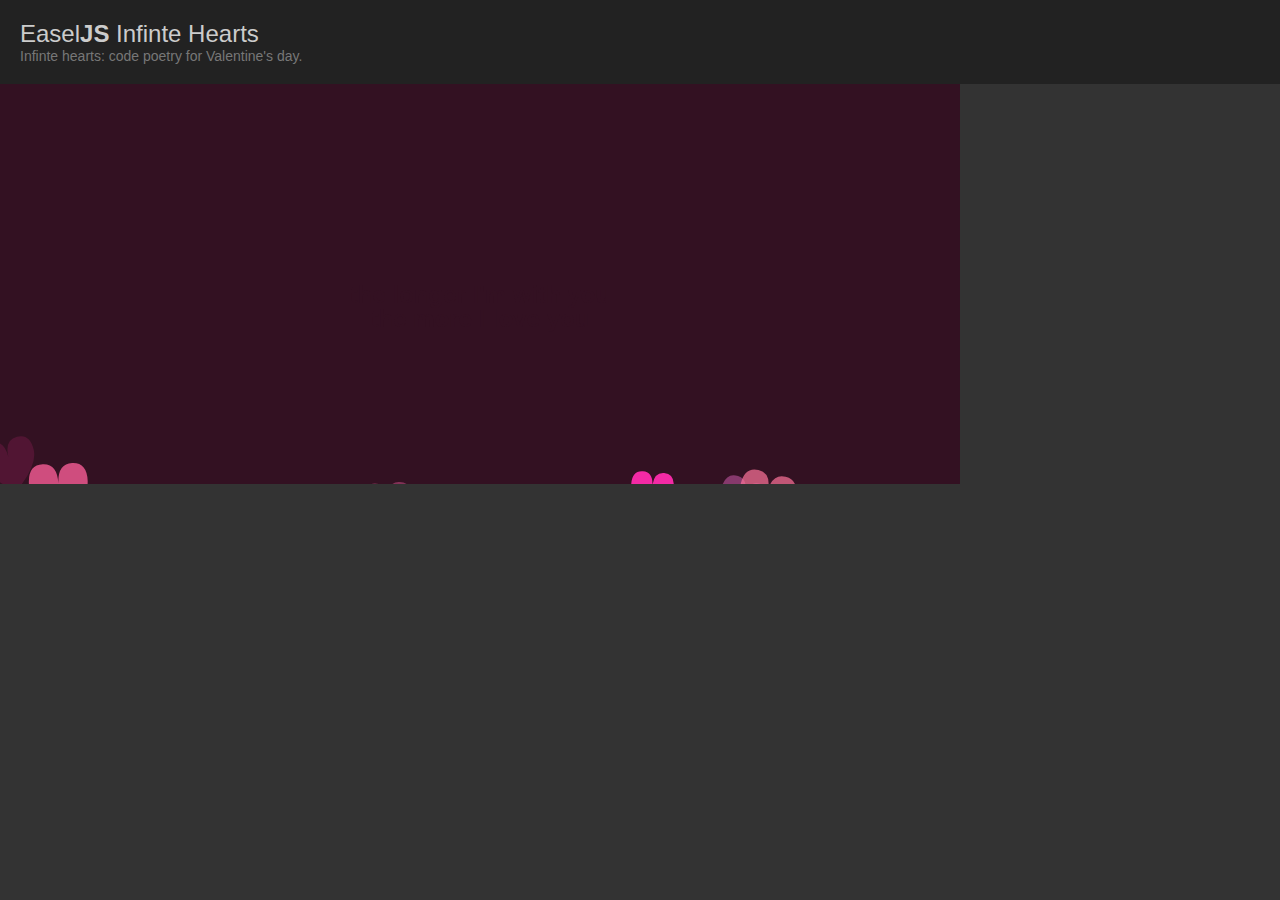
<file: Moonville Web/easel/EaselJS/examples/Cache_vday.html>
<!DOCTYPE html>
<html>
<head>
	<meta http-equiv="Content-Type" content="text/html; charset=UTF-8" />
	<title>EaselJS Example: Infinite Hearts</title>

	<link href="assets/demoStyles.css" rel="stylesheet" type="text/css" />

	<script type="text/javascript" src="../src/easeljs/utils/UID.js"></script>
	<script type="text/javascript" src="../src/easeljs/geom/Matrix2D.js"></script>
	<script type="text/javascript" src="../src/easeljs/events/EventDispatcher.js"></script>
	<script type="text/javascript" src="../src/easeljs/display/DisplayObject.js"></script>
	<script type="text/javascript" src="../src/easeljs/display/Container.js"></script>
	<script type="text/javascript" src="../src/easeljs/display/Stage.js"></script>
	<script type="text/javascript" src="../src/easeljs/events/MouseEvent.js"></script>
	<script type="text/javascript" src="../src/easeljs/display/Shape.js"></script>
	<script type="text/javascript" src="../src/easeljs/display/Graphics.js"></script>
	<script type="text/javascript" src="../src/easeljs/utils/Ticker.js"></script>
	<script type="text/javascript" src="../src/easeljs/display/Text.js"></script>

	<!-- We also provide hosted minified versions of all CreateJS libraries.
	  http://code.createjs.com -->

	<script>
	var canvas;
	var stage;
	var container;
	var captureContainers;
	var captureIndex;

	function init() {
		// create a new stage and point it at our canvas:
		canvas = document.getElementById("testCanvas");
		stage = new createjs.Stage(canvas);

		var w = canvas.width;
		var h = canvas.height;

		container = new createjs.Container();
		stage.addChild(container);

		captureContainers = [];
		captureIndex = 0;

		// create a large number of slightly complex vector shapes, and give them random positions and velocities:
		for (var i=0; i<50; i++) {
			var heart = new createjs.Shape();
			heart.graphics.beginFill(createjs.Graphics.getHSL(Math.random()*30-45, 100, 50+Math.random()*30));
			heart.graphics.moveTo(0,-9).curveTo(0,-20,8,-20).curveTo(16,-20,16,-10).curveTo(16,0,0,12);
			heart.graphics.curveTo(-16,0,-16,-10).curveTo(-16,-20,-8,-20).curveTo(0,-20,0,-9);
			heart.y = -100;

			container.addChild(heart);
		}

		var text = new createjs.Text("the longer I'm with you\nthe more I love you", "bold 24px Arial", "#312");
		text.textAlign = "center";
		text.x = w/2;
		text.y = h/2;
		stage.addChild(text);

		for (i=0; i<100; i++) {
			var captureContainer = new createjs.Container();
			captureContainer.cache(0,0,w,h);
			captureContainers.push(captureContainer);
		}

		// start the tick and point it at the window so we can do some work before updating the stage:
		createjs.Ticker.addEventListener("tick", tick);
		createjs.Ticker.setFPS(30);
	}

	function tick() {
		var w = canvas.width;
		var h = canvas.height;
		var l = container.getNumChildren();

		captureIndex = (captureIndex+1)%captureContainers.length;
		stage.removeChildAt(0);
		var captureContainer = captureContainers[captureIndex];
		stage.addChildAt(captureContainer,0);
		captureContainer.addChild(container);

		// iterate through all the children and move them according to their velocity:
		for (var i=0; i<l; i++) {
			var heart = container.getChildAt(i);
			if (heart.y < -50) {
				heart._x = Math.random()*w;
				heart.y = h*(1+Math.random())+50;
				heart.perX = (1+Math.random())*h;
				heart.offX = Math.random()*h;
				heart.ampX = heart.perX*0.1*(0.2+Math.random());
				heart.velY = -Math.random()*2-2;
				heart.scaleX = heart.scaleY = Math.random()+1;
				heart.rotation = Math.random()*40-20;
				heart.alpha = Math.random();
			}
			heart.y += heart.velY;
			heart.x = heart._x + Math.cos((heart.offX+heart.y)/heart.perX*Math.PI*2)*heart.ampX;
		}

		captureContainer.updateCache("source-over");

		// draw the updates to stage:
		stage.update();
	}

	</script>
</head>
	
<body onload="init();">

	<header id="header" class="EaselJS">
	    <h1><span class="text-product">Easel<strong>JS</strong></span> Infinte Hearts</h1>
	    <p>Infinte hearts: code poetry for Valentine's day.
	    </p>
	</header>
	<!-- background isn't set to black to demonstrate how the darkening applies -->

	<div class="canvasHolder">
		<canvas id="testCanvas" width="960" height="400" style="background-color:#312"></canvas>
	</div>
</body>
</html>
</file>
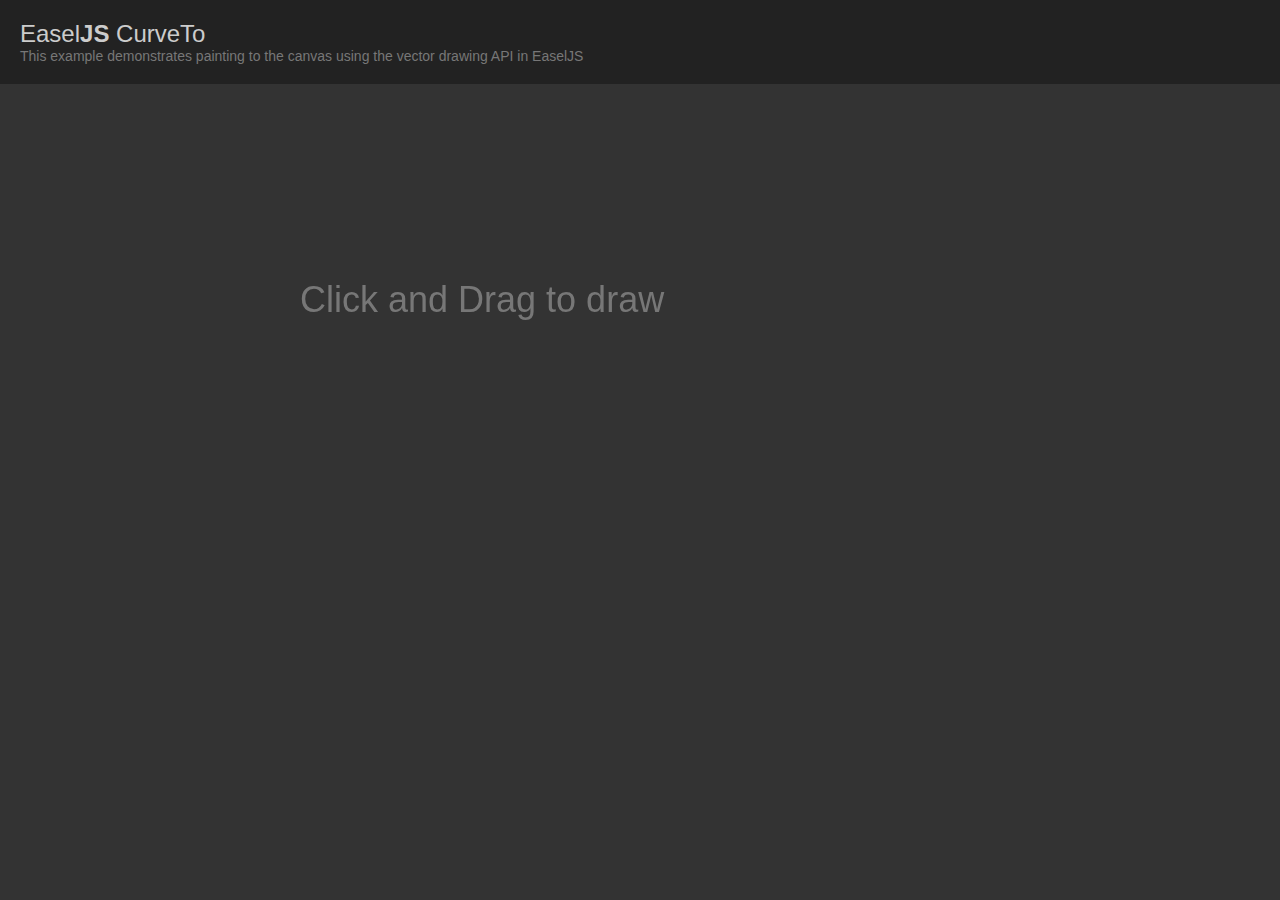
<file: Moonville Web/easel/EaselJS/examples/CurveTo.html>
<!DOCTYPE html>
<html>
<head>
    <title>Curve To</title>

    <link href="assets/demoStyles.css" rel="stylesheet" type="text/css" />

    <script type="text/javascript" src="../src/easeljs/utils/UID.js"></script>
    <script type="text/javascript" src="../src/easeljs/geom/Matrix2D.js"></script>
    <script type="text/javascript" src="../src/easeljs/events/EventDispatcher.js"></script>
    <script type="text/javascript" src="../src/easeljs/display/DisplayObject.js"></script>
    <script type="text/javascript" src="../src/easeljs/display/Container.js"></script>
    <script type="text/javascript" src="../src/easeljs/display/Stage.js"></script>
    <script type="text/javascript" src="../src/easeljs/events/MouseEvent.js"></script>
    <script type="text/javascript" src="../src/easeljs/display/Shape.js"></script>
    <script type="text/javascript" src="../src/easeljs/display/Graphics.js"></script>
    <script type="text/javascript" src="../src/easeljs/utils/Ticker.js"></script>
    <script type="text/javascript" src="../src/easeljs/display/Text.js"></script>
    <script type="text/javascript" src="../src/easeljs/ui/Touch.js"></script>
    <script type="text/javascript" src="../src/easeljs/geom/Point.js"></script>

    <!-- We also provide hosted minified versions of all CreateJS libraries.
       http://code.createjs.com -->

    <script>

        var canvas, stage;
        var drawingCanvas;
        var oldPt;
        var oldMidPt;
        var title;
        var color;
        var stroke;
        var colors;
        var index;

        function init() {
            if (window.top != window) {
                document.getElementById("header").style.display = "none";
            }
            canvas = document.getElementById("myCanvas");
            index = 0;
            colors = ["#828b20", "#b0ac31", "#cbc53d", "#fad779", "#f9e4ad", "#faf2db", "#563512", "#9b4a0b", "#d36600", "#fe8a00", "#f9a71f"];

            //check to see if we are running in a browser with touch support
            stage = new createjs.Stage(canvas);
            stage.autoClear = false;
            stage.enableDOMEvents(true);

            createjs.Touch.enable(stage);
            createjs.Ticker.setFPS(24);

            drawingCanvas = new createjs.Shape();

            stage.addEventListener("stagemousedown", handleMouseDown);
            stage.addEventListener("stagemouseup", handleMouseUp);

            title = new createjs.Text("Click and Drag to draw", "36px Arial", "#777777");
            title.x = 300;
            title.y = 200;
            stage.addChild(title);

            stage.addChild(drawingCanvas);
            stage.update();
        }

        function stop() {
            createjs.Ticker.removeEventListener("tick", tick);
        }

        function handleMouseDown(event) {
            if (stage.contains(title)) { stage.clear(); stage.removeChild(title); }
            color = colors[(index++)%colors.length];
            stroke = Math.random()*30 + 10 | 0;
            oldPt = new createjs.Point(stage.mouseX, stage.mouseY);
            oldMidPt = oldPt;
            stage.addEventListener("stagemousemove" , handleMouseMove);
        }

        function handleMouseMove(event) {
            var midPt = new createjs.Point(oldPt.x + stage.mouseX>>1, oldPt.y+stage.mouseY>>1);

            drawingCanvas.graphics.clear().setStrokeStyle(stroke, 'round', 'round').beginStroke(color).moveTo(midPt.x, midPt.y).curveTo(oldPt.x, oldPt.y, oldMidPt.x, oldMidPt.y);

            oldPt.x = stage.mouseX;
            oldPt.y = stage.mouseY;

            oldMidPt.x = midPt.x;
            oldMidPt.y = midPt.y;

            stage.update();
        }

        function handleMouseUp(event) {
            stage.removeEventListener("stagemousemove" , handleMouseMove);
        }

    </script>
</head>
<body onload="init();">

<header id="header" class="EaselJS">
    <h1><span class="text-product">Easel<strong>JS</strong></span> CurveTo</h1>
    <p>This example demonstrates painting to the canvas using the vector drawing API in EaselJS</p>
</header>

<canvas id="myCanvas" width="960" height="400"></canvas>
</body>
</html>
</file>
<file: Moonville Web/style.css>
body
{
	text-align:center;
	overflow: hidden;
	background-image: url('background.jpg');
	background-repeat: repeat;
	background-position: right-top;
}

#header
{
	width: 100%;
	padding: 5px;
	font-family: Verdana;
	color: #000;
	font-size: 1em; 
	background: #000;
}

#header span
{
	color: #33DF25;
	display: block;
	width: 16%;
	height: 10px;
	float: right;
	text-align: left;
}

#boundary
{
	display: block;
}

#base
{
	z-index: 0;
	position: absolute;
	top: 25%;
	left: 25%;
}
</file>
<file: Moonville Web/easel/EaselJS/tutorials/shared/tutorial.css>
body {
	margin: 			3em;
	padding: 			0;
	font-family: 		Arial, Verdana, sans-serif;
	font-size: 			14px;
	font-weight:		normal;
	color: 				#333;
	background-color:	#e5e6e9;
}

article {
	width: 55em;
}

a:link, a:visited {
	color: #39f;
	text-decoration: none;
}
a:hover {
	text-decoration: underline;
}

header p {
	color: #aaafbb;
	background-color: rgba(250,252,255,0.25);
	margin: 0;
	padding: 0.8em;
	line-height: 1.6em;
	font-size: 0.9em;
}

header p strong {
	color: #808999;
}

h1, h2 {
	color: rgba(255,255,255,0.9);
	font-size: 2em;
	margin-bottom: 0.05em;
	padding: 0.5em;
	background-color: #333;
	text-shadow: 1px 2px 2px rgba(0,0,0,0.7);
	box-shadow: 0 0.4em 0.6em rgba(40,150,255,0.2);
	border-bottom: solid 3px #39f;
	border-top: solid 2px #666;
	
	border-radius: 0.25em 0.25em 2px 2px;
	
	background: -moz-linear-gradient(top, #555 0%, #333 50%, #222 52%, #222 100%); /* FF3.6+ */
	background: -webkit-gradient(linear, left top, left bottom, color-stop(0%,#555), color-stop(50%,#333), color-stop(54%,#222), color-stop(100%,#222)); /* Chrome,Safari4+ */
	background: -webkit-linear-gradient(top, #555 0%,#333 50%,#222 52%,#222 100%); /* Chrome10+,Safari5.1+ */
	background: -o-linear-gradient(top, #555 0%,#333 50%,#222 52%,#222 100%); /* Opera 11.10+ */
	background: -ms-linear-gradient(top, #555 0%,#333 50%,#222 52%,#222 100%); /* IE10+ */
	background: linear-gradient(to bottom, #555 0%,#333 50%,#222 52%,#222 100%); /* W3C */
}

h2 {
	color: rgba(255,255,255,0.7);
	font-size: 1.5em;
}

div.demo {
	border: solid 2px rgba(255,255,255,0.4);
}

div.demo p {
	margin: 0;
	padding: 4px;
	font-size: 0.9em;
}

textarea {
	width: 100%;
	height: 60px;
}

div.demo p a {
	float: right;
}

iframe.demo {
	background-color: rgba(255,255,255,0.25);
	border: none;
	margin-right: 8px;
}


code {
	color: black;
	background-color: rgba(255,255,255,0.5);
	padding: 1px;
	border-radius: 3px;
}
</file>
<file: Moonville Web/easel/EaselJS/tutorials/shared/SyntaxHighlighter/shCore.css>
/**
 * SyntaxHighlighter
 * http://alexgorbatchev.com/SyntaxHighlighter
 *
 * SyntaxHighlighter is donationware. If you are using it, please donate.
 * http://alexgorbatchev.com/SyntaxHighlighter/donate.html
 *
 * @version
 * 3.0.83 (July 02 2010)
 * 
 * @copyright
 * Copyright (C) 2004-2010 Alex Gorbatchev.
 *
 * @license
 * Dual licensed under the MIT and GPL licenses.
 */
.syntaxhighlighter a,
.syntaxhighlighter div,
.syntaxhighlighter code,
.syntaxhighlighter table,
.syntaxhighlighter table td,
.syntaxhighlighter table tr,
.syntaxhighlighter table tbody,
.syntaxhighlighter table thead,
.syntaxhighlighter table caption,
.syntaxhighlighter textarea {
  -moz-border-radius: 0 0 0 0 !important;
  -webkit-border-radius: 0 0 0 0 !important;
  background: none !important;
  border: 0 !important;
  bottom: auto !important;
  float: none !important;
  height: auto !important;
  left: auto !important;
  line-height: 1.1em !important;
  margin: 0 !important;
  outline: 0 !important;
  overflow: visible !important;
  padding: 0 !important;
  position: static !important;
  right: auto !important;
  text-align: left !important;
  top: auto !important;
  vertical-align: baseline !important;
  width: auto !important;
  box-sizing: content-box !important;
  font-family: "Consolas", "Bitstream Vera Sans Mono", "Courier New", Courier, monospace !important;
  font-weight: normal !important;
  font-style: normal !important;
  font-size: 1em !important;
  min-height: inherit !important;
  min-height: auto !important;
}

.syntaxhighlighter {
  width: 100% !important;
  margin: 1em 0 1em 0 !important;
  position: relative !important;
  overflow: auto !important;
  font-size: 1em !important;
}
.syntaxhighlighter.source {
  overflow: hidden !important;
}
.syntaxhighlighter .bold {
  font-weight: bold !important;
}
.syntaxhighlighter .italic {
  font-style: italic !important;
}
.syntaxhighlighter .line {
  white-space: pre !important;
}
.syntaxhighlighter table {
  width: 100% !important;
}
.syntaxhighlighter table caption {
  text-align: left !important;
  padding: .5em 0 0.5em 1em !important;
}
.syntaxhighlighter table td.code {
  width: 100% !important;
}
.syntaxhighlighter table td.code .container {
  position: relative !important;
}
.syntaxhighlighter table td.code .container textarea {
  box-sizing: border-box !important;
  position: absolute !important;
  left: 0 !important;
  top: 0 !important;
  width: 100% !important;
  height: 100% !important;
  border: none !important;
  background: white !important;
  padding-left: 1em !important;
  overflow: hidden !important;
  white-space: pre !important;
}
.syntaxhighlighter table td.gutter .line {
  text-align: right !important;
  padding: 0 0.5em 0 1em !important;
}
.syntaxhighlighter table td.code .line {
  padding: 0 1em !important;
}
.syntaxhighlighter.nogutter td.code .container textarea, .syntaxhighlighter.nogutter td.code .line {
  padding-left: 0em !important;
}
.syntaxhighlighter.show {
  display: block !important;
}
.syntaxhighlighter.collapsed table {
  display: none !important;
}
.syntaxhighlighter.collapsed .toolbar {
  padding: 0.1em 0.8em 0em 0.8em !important;
  font-size: 1em !important;
  position: static !important;
  width: auto !important;
  height: auto !important;
}
.syntaxhighlighter.collapsed .toolbar span {
  display: inline !important;
  margin-right: 1em !important;
}
.syntaxhighlighter.collapsed .toolbar span a {
  padding: 0 !important;
  display: none !important;
}
.syntaxhighlighter.collapsed .toolbar span a.expandSource {
  display: inline !important;
}
.syntaxhighlighter .toolbar {
  position: absolute !important;
  right: 1px !important;
  top: 1px !important;
  width: 11px !important;
  height: 11px !important;
  font-size: 10px !important;
  z-index: 10 !important;
}
.syntaxhighlighter .toolbar span.title {
  display: inline !important;
}
.syntaxhighlighter .toolbar a {
  display: block !important;
  text-align: center !important;
  text-decoration: none !important;
  padding-top: 1px !important;
}
.syntaxhighlighter .toolbar a.expandSource {
  display: none !important;
}
.syntaxhighlighter.ie {
  font-size: .9em !important;
  padding: 1px 0 1px 0 !important;
}
.syntaxhighlighter.ie .toolbar {
  line-height: 8px !important;
}
.syntaxhighlighter.ie .toolbar a {
  padding-top: 0px !important;
}
.syntaxhighlighter.printing .line.alt1 .content,
.syntaxhighlighter.printing .line.alt2 .content,
.syntaxhighlighter.printing .line.highlighted .number,
.syntaxhighlighter.printing .line.highlighted.alt1 .content,
.syntaxhighlighter.printing .line.highlighted.alt2 .content {
  background: none !important;
}
.syntaxhighlighter.printing .line .number {
  color: #bbbbbb !important;
}
.syntaxhighlighter.printing .line .content {
  color: black !important;
}
.syntaxhighlighter.printing .toolbar {
  display: none !important;
}
.syntaxhighlighter.printing a {
  text-decoration: none !important;
}
.syntaxhighlighter.printing .plain, .syntaxhighlighter.printing .plain a {
  color: black !important;
}
.syntaxhighlighter.printing .comments, .syntaxhighlighter.printing .comments a {
  color: #008200 !important;
}
.syntaxhighlighter.printing .string, .syntaxhighlighter.printing .string a {
  color: blue !important;
}
.syntaxhighlighter.printing .keyword {
  color: #006699 !important;
  font-weight: bold !important;
}
.syntaxhighlighter.printing .preprocessor {
  color: gray !important;
}
.syntaxhighlighter.printing .variable {
  color: #aa7700 !important;
}
.syntaxhighlighter.printing .value {
  color: #009900 !important;
}
.syntaxhighlighter.printing .functions {
  color: #ff1493 !important;
}
.syntaxhighlighter.printing .constants {
  color: #0066cc !important;
}
.syntaxhighlighter.printing .script {
  font-weight: bold !important;
}
.syntaxhighlighter.printing .color1, .syntaxhighlighter.printing .color1 a {
  color: gray !important;
}
.syntaxhighlighter.printing .color2, .syntaxhighlighter.printing .color2 a {
  color: #ff1493 !important;
}
.syntaxhighlighter.printing .color3, .syntaxhighlighter.printing .color3 a {
  color: red !important;
}
.syntaxhighlighter.printing .break, .syntaxhighlighter.printing .break a {
  color: black !important;
}
</file>
<file: Moonville Web/easel/EaselJS/tutorials/shared/SyntaxHighlighter/shThemeCreateJS.css>
/**
 * SyntaxHighlighter
 * http://alexgorbatchev.com/SyntaxHighlighter
 *
 * SyntaxHighlighter is donationware. If you are using it, please donate.
 * http://alexgorbatchev.com/SyntaxHighlighter/donate.html
 *
 * @version
 * 3.0.83 (July 02 2010)
 * 
 * @copyright
 * Copyright (C) 2004-2010 Alex Gorbatchev.
 *
 * @license
 * Dual licensed under the MIT and GPL licenses.
 */
.syntaxhighlighter {
  background-color: white !important;
}
.syntaxhighlighter .line.alt1 {
  background-color: #FBFBFB !important;
}
.syntaxhighlighter .line.alt2 {
  background-color: white !important;
}
.syntaxhighlighter .line.highlighted.alt1, .syntaxhighlighter .line.highlighted.alt2 {
  background-color: #ddeeff !important;
}
.syntaxhighlighter .line.highlighted.number {
  color: white !important;
}
.syntaxhighlighter table caption {
  color: black !important;
}
.syntaxhighlighter .gutter {
  color: #CCCCCC !important;
}
.syntaxhighlighter .gutter .line {
  border-right: 3px solid #ccd3d9 !important;
}
.syntaxhighlighter .gutter .line.highlighted {
  background-color: #39f !important;
  color: white !important;
}
.syntaxhighlighter.printing .line .content {
  border: none !important;
}
.syntaxhighlighter.collapsed {
  overflow: visible !important;
}
.syntaxhighlighter.collapsed .toolbar {
  color: #3f5fbf !important;
  background: white !important;
  border: 1px solid #d4d0c8 !important;
}
.syntaxhighlighter.collapsed .toolbar a {
  color: #3f5fbf !important;
}
.syntaxhighlighter.collapsed .toolbar a:hover {
  color: #aa7700 !important;
}
.syntaxhighlighter .toolbar {
  color: #a0a0a0 !important;
  background: #d4d0c8 !important;
  border: none !important;
  visibility: hidden;
}
.syntaxhighlighter .toolbar a {
  color: #a0a0a0 !important;
}
.syntaxhighlighter .toolbar a:hover {
  color: red !important;
}
.syntaxhighlighter .plain, .syntaxhighlighter .plain a {
  color: black !important;
}
.syntaxhighlighter .comments, .syntaxhighlighter .comments a {
  color: #3f5fbf !important;
}
.syntaxhighlighter .string, .syntaxhighlighter .string a {
  color: #2a00ff !important;
}
.syntaxhighlighter .keyword {
  color: #7f0055 !important;
}
.syntaxhighlighter .preprocessor {
  color: #646464 !important;
}
.syntaxhighlighter .variable {
  color: #aa7700 !important;
}
.syntaxhighlighter .value {
  color: #009900 !important;
}
.syntaxhighlighter .functions {
  color: #ff1493 !important;
}
.syntaxhighlighter .constants {
  color: #0066cc !important;
}
.syntaxhighlighter .script {
  font-weight: bold !important;
  color: #7f0055 !important;
  background-color: none !important;
}
.syntaxhighlighter .color1, .syntaxhighlighter .color1 a {
  color: gray !important;
}
.syntaxhighlighter .color2, .syntaxhighlighter .color2 a {
  color: #ff1493 !important;
}
.syntaxhighlighter .color3, .syntaxhighlighter .color3 a {
  color: red !important;
}

.syntaxhighlighter .keyword {
  font-weight: bold !important;
}
.syntaxhighlighter .xml .keyword {
  color: #3f7f7f !important;
  font-weight: normal !important;
}
.syntaxhighlighter .xml .color1, .syntaxhighlighter .xml .color1 a {
  color: #7f007f !important;
}
.syntaxhighlighter .xml .string {
  font-style: italic !important;
  color: #2a00ff !important;
}
</file>
<file: Moonville Web/easel/EaselJS/examples/assets/tricolore.css>
/**
 * Tricolore theme
 *
 * @author Jean Nicolas
 * @version 1.0.1
 */
pre {
    background: #FFF;
    word-wrap: break-word;
    margin: 0px;
    padding: 0px;
    padding: 10px;
    color: #000;
    font-size: 12px;
    margin-bottom: 20px;
	line-height: 16px;
}

pre, code {
    font-family: 'Monaco', 'Consolas', monospace;
}

pre .comment {
    color: #7E7E7E;
	font-style: italic;
}

pre .constant {
    color: #18838A;
	font-weight: bold;
}

pre .storage {
    color: #0000A1;
}

pre .string {
    color: #8E0022;
}

pre .keyword, pre .selector {
    color: #0000A1;
	font-weight: bold;
}

pre .inherited-class {
    font-style: italic;
}

pre .entity {
    color: #3E853F;
}

pre .support {
    color: #192140;
}

pre .variable.global, pre .variable.class, pre .variable.instance {
    color: #3E853F;
}
</file>
<file: Moonville Web/easel/EaselJS/examples/assets/demoStyles.css>
/*Stylesheet*/

BODY, HTML {
	margin: 			0;
	padding: 			0;
	font-family: 		Arial, Verdana, sans-serif;
	font-size: 			12px;
	font-weight:		normal;
	color: 				#ccc;
	background-color:	#333;
}

BODY {}


p {
	margin:	10px 0;
}

a:link, a:visited {
	color:			#e7841d;
	font-weight:	bold;
}
a:hover {
}

#header {
	padding:			20px;
	background-color:	#222;
}
	#header h1 {
		font-weight:	normal;
		font-size:		24px;
		margin:			0;
		padding:		0;
	}

	#header p {
		margin:		0;
		padding:	0;

		font-size:	14px;
		color:		#777;
	}

	#header:after{
		content:	"";
		position:	absolute;
	}


.content {
	width:		980px;
	height:		420px;
	padding:	10px;

	position:		absolute;
	top:			50%;
	left:			50%;
	margin-top:		-210px;
	margin-left:	-490px;

	color:			#777;

	border:				1px solid #555;
	background-color:	#ccc;
}

#loader {
	display: none;
}
.loader {
	width: 100%;
	height: 50px;
	position: absolute;
	text-align:center;
	margin-top: 250px;
	background: url('loader.gif') no-repeat;
	background-position: 50% 50%;
	display: block !important;
}

#error {
	display:none;
	width: 960px;
	text-align: left;
	padding: 10px;
}
</file>
